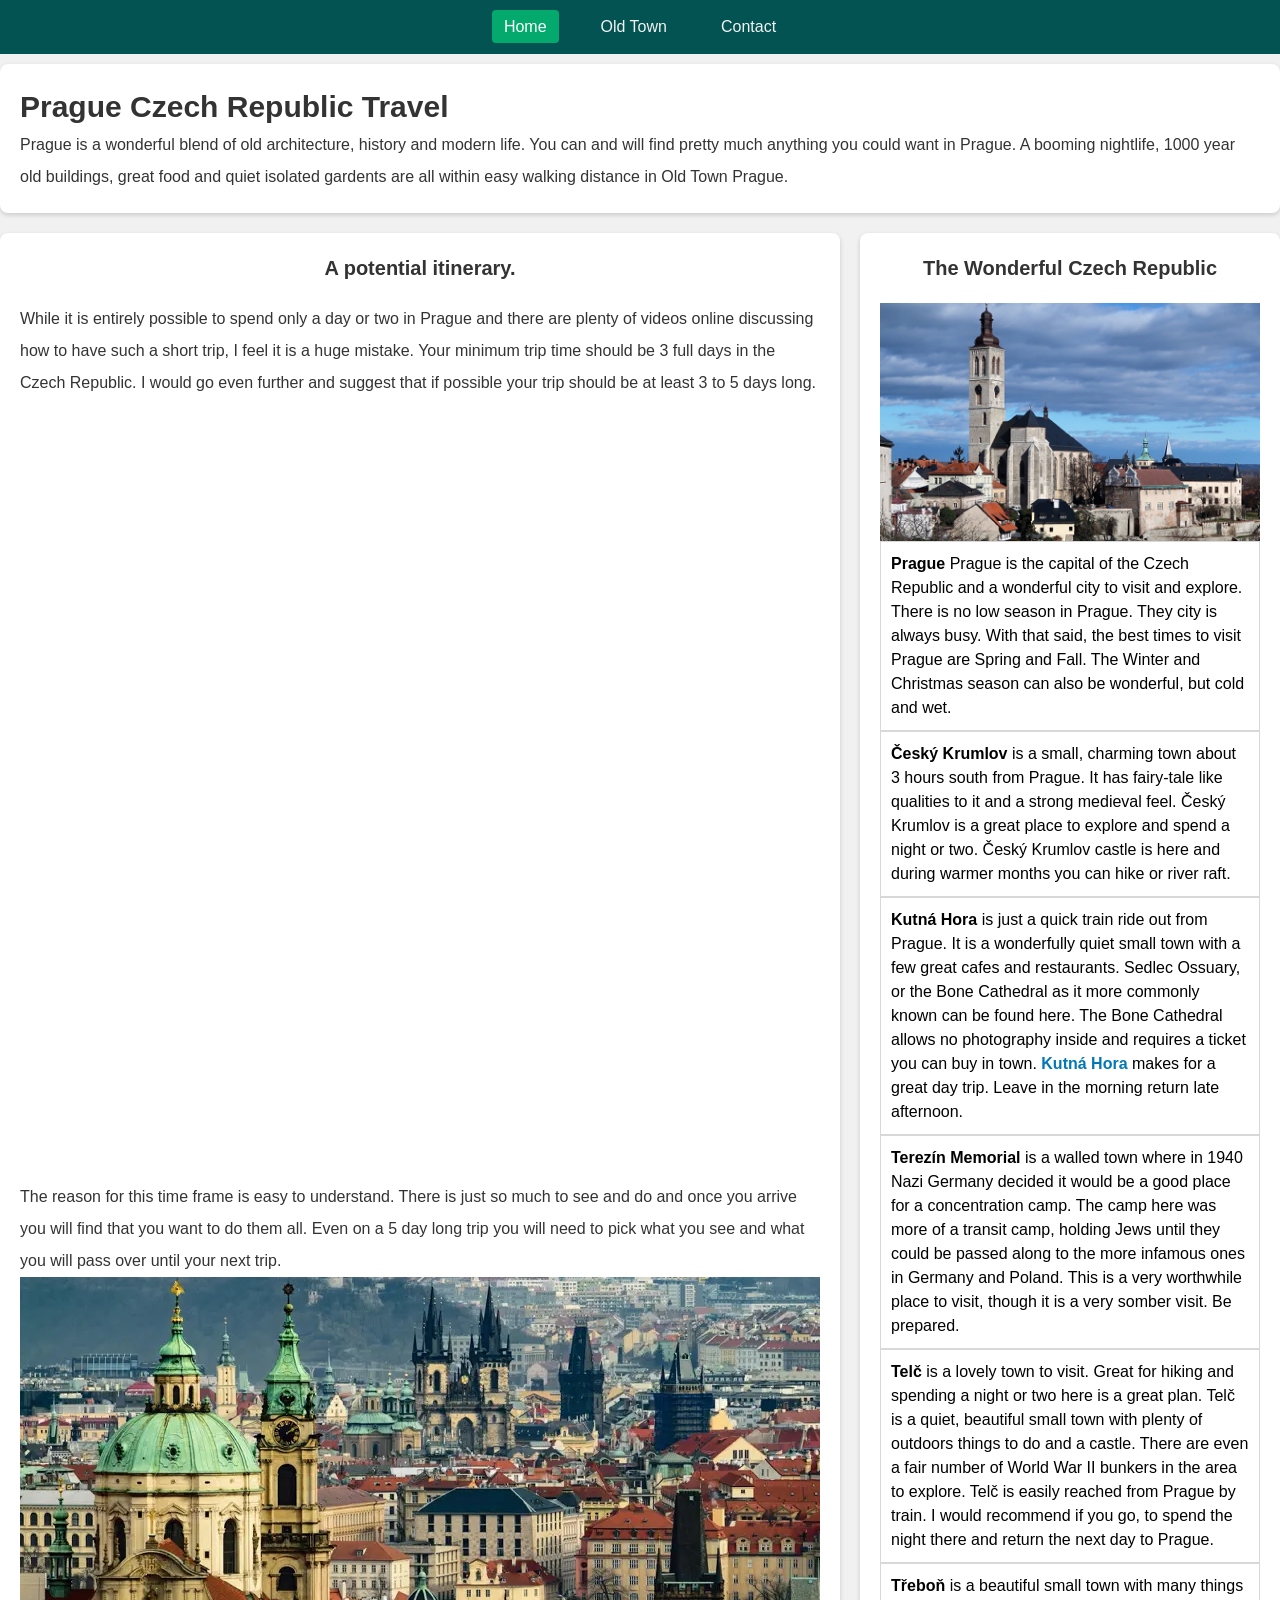
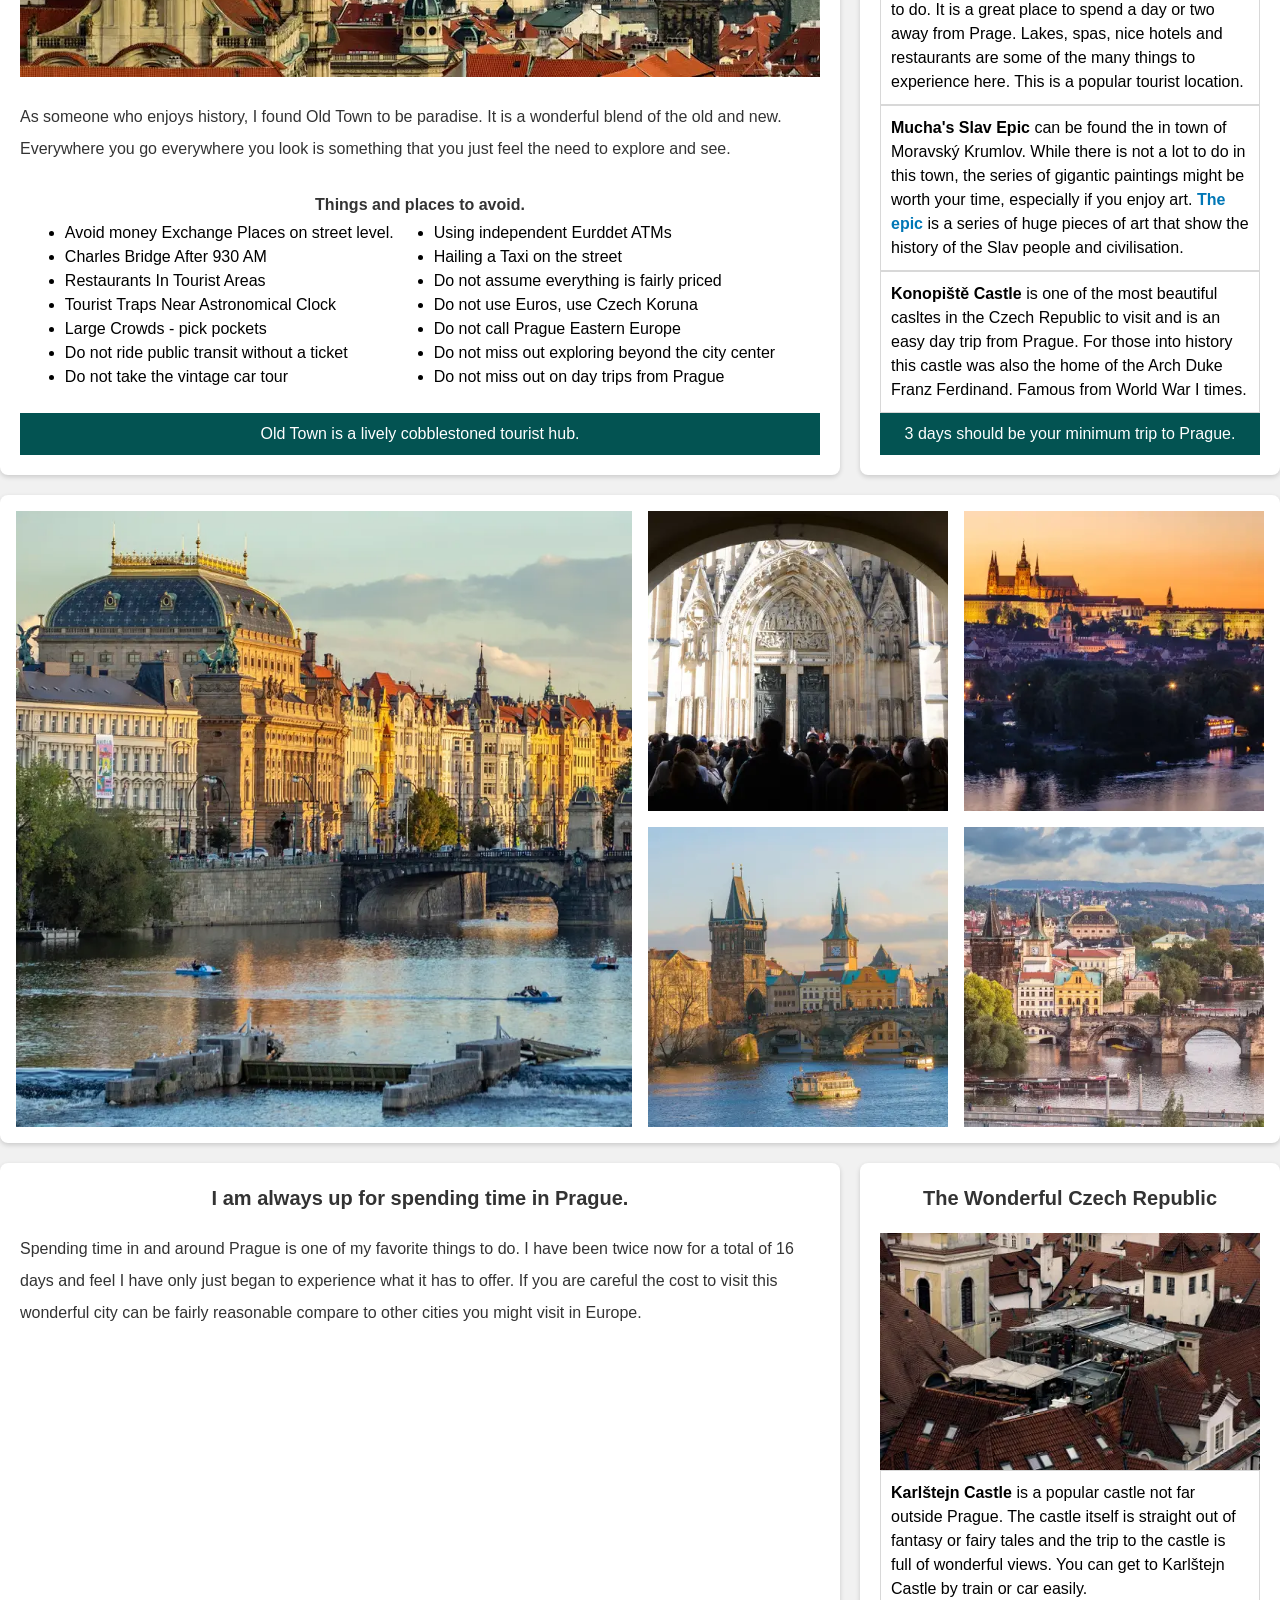
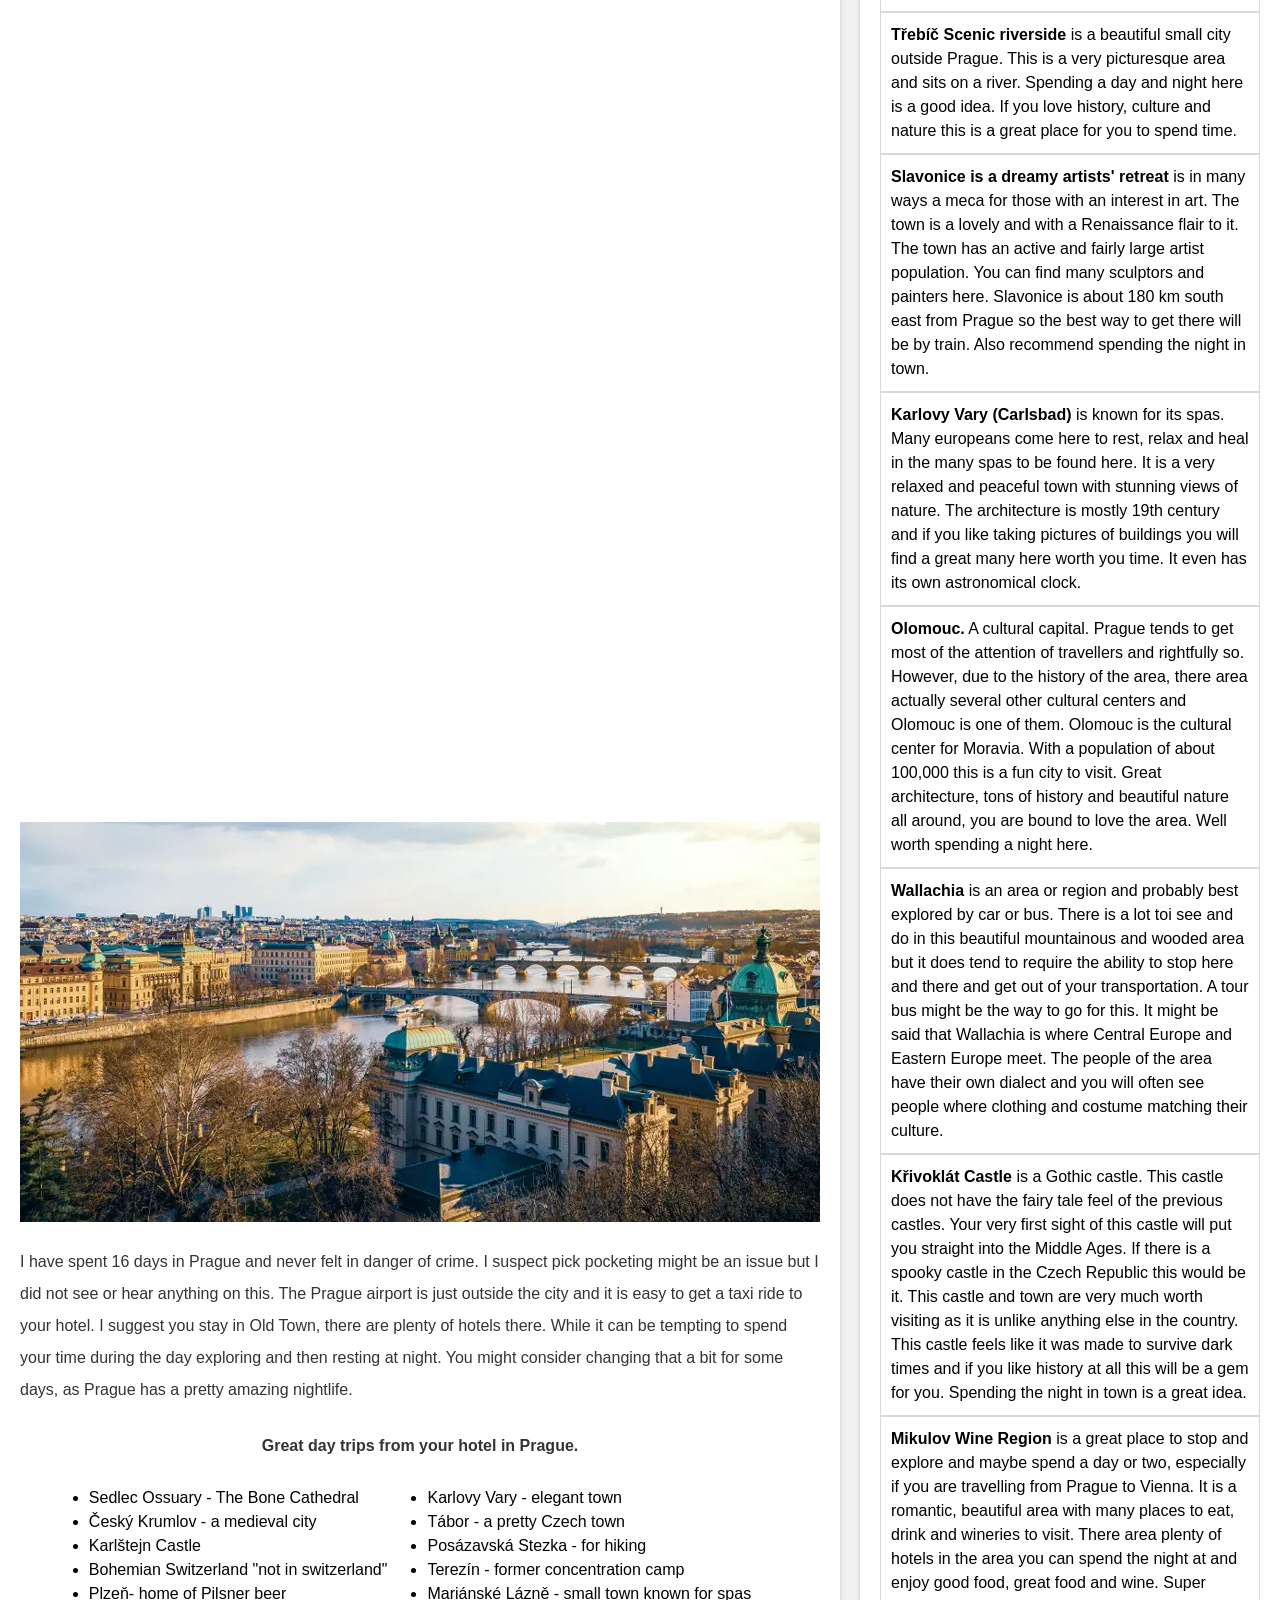
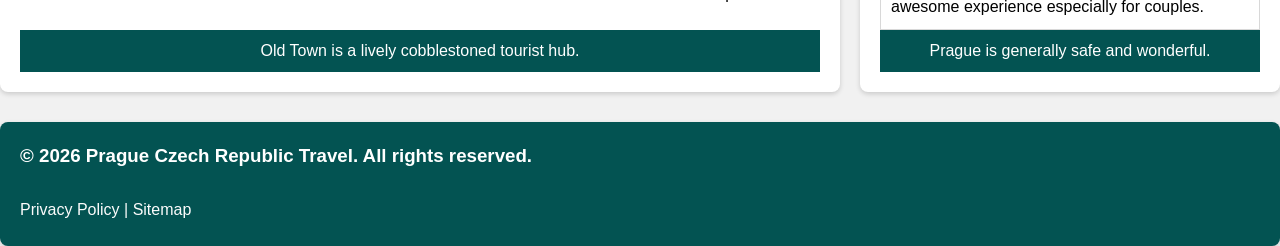
<file: index.html>
<!DOCTYPE html>
<html lang="en">
<head>
    <meta charset="UTF-8">
    <meta name="viewport" content="width=device-width, initial-scale=1.0">
    <link rel="icon" type="image/x-icon" href="/images/favicon/favicon1a.png">
    <meta name="description" content="Discover authentic Prague Czech Republic experiences with local insight">
    <meta name="google-site-verification" content="ZiH_ycGrvEAqO5ANQCOFMkZouEIiTl9gjjwDC982bLI" />
    <link rel="stylesheet" href="css/style.css">
    <title>Prague Czech Republic Travel</title>
    <link rel="canonical" href="https://www.europeprague.com/">
</head>
<body> 
<!-- START HEADER AND NAV BAR TOP GOOD DONE -->
    <header class="navbar">
        <nav>
            <ul class="nav-links">
                <li><a href="/" class="active">Home</a></li>
                <li><a href="prague-old-town">Old Town</a></li>
                <li><a href="contact-us">Contact</a></li>
            </ul>
        </nav>
    </header>
<!-- END HEADER AND NAV BAR TOP GOOD DONE -->


<!-- START TOP TEXT DONE -->
    <div class="top-text-and-title-area">
        <h1>Prague Czech Republic Travel</h1>
        <p>Prague is a wonderful blend of old architecture, history and modern life.  You can and will find pretty much anything you could want in Prague.  A booming nightlife, 1000 year old buildings, great food and quiet isolated gardents are all within easy walking distance in Old Town Prague.</p>
    </div>
<!-- END TOP TEXT DONE -->

<!-- Start 1st Large White Card LARGE WHITE CARD-->
<div class="grid-container">
    <main class="main-content">
            <h2 class="card-h-two-centered">A potential itinerary.</h2>
            <p>While it is entirely possible to spend only a day or two in Prague and there are plenty of videos online discussing how to have such a short trip, I feel it is a huge mistake.  Your minimum trip time should be 3 full days in the Czech Republic.  I would go even further and suggest that if possible your trip should be at least 3 to 5 days long.</p>


            <p>The reason for this time frame is easy to understand.  There is just so much to see and do and once you arrive you will find that you want to do them all.  Even on a 5 day long trip you will need to pick what you see and what you will pass over until your next trip.</p>
            <img src="images/oldtown1a.webp" alt="old town prague">
            <br>

            <p>As someone who enjoys history, I found Old Town to be paradise. It is a wonderful blend of the old and new. Everywhere you go everywhere you look is something that you just feel the need to explore and see.</p>
            <br>
              <p class="center-container-text"><b>Things and places to avoid.</b></p>
  <div class="list-prague-old-town-container">
        <ul>
            <li>Avoid money Exchange Places on street level.</li>
            <li>Charles Bridge After 930 AM</li>
            <li>Restaurants In Tourist Areas</li>
            <li>Tourist Traps Near Astronomical Clock</li>
            <li>Large Crowds - pick pockets</li>
            <li>Do not ride public transit without a ticket</li>
            <li>Do not take the vintage car tour</li>
        </ul>

        <ul>
            <li>Using independent Eurddet ATMs</li>
            <li>Hailing a Taxi on the street</li>
            <li>Do not assume everything is fairly priced</li>
            <li>Do not use Euros, use Czech Koruna</li>
            <li>Do not call Prague Eastern Europe</li>
            <li>Do not miss out exploring beyond the city center</li>
            <li>Do not miss out on day trips from Prague</li>
        </ul>
    </div>
    <br>
                <div class="card-footer">                 
                    <p class="text-footer-color">Old Town  is a lively cobblestoned tourist hub.</p>
                </div>
    </main>
<!-- End 1st Large White Card  LARGE WHITE CARD-->



<!-- Start 1st sidebar white card small-->
    <aside class="sidebar">
            <h2 class="card-h-two-centered">The Wonderful Czech Republic</h2>
            <img src="images/old-town/home400x250a.jpg" alt="Prague Czech Republic">
            <ul>
                <li class="side-bar-list-item-top-line-left"> <strong>Prague</strong> Prague is the capital of the Czech Republic and a wonderful city to visit and explore. There is no low season in Prague.  They city is always busy.  With that said, the best times to visit Prague are Spring and Fall.  The Winter and Christmas season can also be wonderful, but cold and wet. </li>
                <li class="side-bar-list-item-top-line-left"><strong>Český Krumlov</strong> is a small, charming town about 3 hours south from Prague.  It has fairy-tale like qualities to it and a strong medieval feel.  Český Krumlov is a great place to explore and spend a night or two. Český Krumlov castle is here and during warmer months you can hike or river raft.</li>
                <li class="side-bar-list-item-top-line-left"><strong>Kutná Hora</strong> is just a quick train ride out from Prague.  It is a wonderfully quiet small town with a few great cafes and restaurants.  Sedlec Ossuary, or the Bone Cathedral as it more commonly known can be found here.  The Bone Cathedral allows no photography inside and requires a ticket you can buy in town. <a href="#" class="standard-link"> Kutná Hora </a> makes for a great day trip.  Leave in the morning return late afternoon. </li>
                <li class="side-bar-list-item-top-line-left"><strong>Terezín Memorial</strong> is a walled town where in 1940 Nazi Germany decided it would be a good place for a concentration camp.  The camp here was more of a transit camp, holding Jews until they could be passed along to the more infamous ones in Germany and Poland.  This is a very worthwhile place to visit, though it is a very somber visit.  Be prepared.</li>
                <li class="side-bar-list-item-top-line-left"><strong>Telč</strong> is a lovely town to visit.  Great for hiking and spending a night or two here is a great plan.  Telč is a quiet, beautiful small town with plenty of outdoors things to do and a castle. There are even a fair number of World War II bunkers in the area to explore. Telč is easily reached from Prague by train.  I would recommend if you go, to spend the night there and return the next day to Prague. </li>
                <li class="side-bar-list-item-top-line-left"><strong>Třeboň</strong> is a beautiful small town with many things to do.  It is a great place to spend a day or two away from Prage.  Lakes, spas, nice hotels and restaurants are some of the many things to experience here.  This is a popular tourist location.</li>
                <li class="side-bar-list-item-top-line-left"><strong>Mucha's Slav Epic</strong> can be found the in town of Moravský Krumlov.  While there is not a lot to do in this town, the series of gigantic paintings might be worth your time, especially if you enjoy art.  <a href="https://www.muchafoundation.org/en/gallery/themes/theme/slav-epic" target="_blank" class="standard-link">The epic</a> is a series of huge pieces of art that show the history of the Slav people and civilisation.</li>
                <li class="side-bar-list-item-top-line-left"> <strong>Konopiště Castle</strong> is one of the most beautiful casltes in the Czech Republic to visit and is an easy day trip from Prague. For those into history this castle was also the home of the Arch Duke  Franz Ferdinand. Famous from World War I times. </li>
            </ul>
                <div class="card-footer">
                    <p class="text-footer-color">3 days should be your minimum trip to Prague.</p>
                </div>
    </aside>
</div>
<!-- End 1st sidebar white card small--> 


<!-- Start small home page image gallery -->
<div class="image-grid">
    <img class="image-grid-col-2 image-grid-row-2" src="images/old-town/prage800by800a.webp" alt="old town prague">
    <img src="images/old-town/prauge400by400a.webp" alt="old town prague">
    <img src="images/old-town/prague400by400b.webp" alt="old town prague">
    <img src="images/old-town/prague400by400c.webp" alt="old town prague">
    <img src="images/old-town/prague400by400d.webp" alt="old town prague">                  
</div>

<!-- End small home page image gallery -->


<!-- Start 2nd Large White Card LARGE WHITE CARD-->
<div class="grid-container">
    <main class="main-content">
            <h2 class="card-h-two-centered">I am always up for spending time in Prague.</h2>
            <p>Spending time in and around Prague is one of my favorite things to do. I have been twice now for a total of 16 days and feel I have only just began to experience what it has to offer. If you are careful the cost to visit this wonderful city can be fairly reasonable compare to other cities you might visit in Europe.</p>
            <img src="images/old-town/prague800by800b.webp" alt="old town prague">
            <br>

            <p>I have spent 16 days in Prague and never felt in danger of crime. I suspect pick pocketing might be an issue but I did not see or hear anything on this. The Prague airport is just outside the city and it is easy to get a taxi ride to your hotel. I suggest you stay in Old Town, there are plenty of hotels there. While it can be tempting to spend your time during the day exploring and then resting at night. You might consider changing that a bit for some days, as Prague has a pretty amazing nightlife.</p>
            <br>
              <p class="center-container-text"><b>Great day trips from your hotel in Prague.</b></p>
              <br>
  <div class="list-prague-old-town-container">
        <ul>
            <li>Sedlec Ossuary - The Bone Cathedral</li>
            <li>Český Krumlov - a medieval city</li>
            <li>Karlštejn Castle</li>
            <li>Bohemian Switzerland "not in switzerland"</li>
            <li>Plzeň- home of Pilsner beer</li>
        </ul>

        <ul>
            <li>Karlovy Vary - elegant town</li>
            <li>Tábor - a pretty Czech town</li>
            <li>Posázavská Stezka - for hiking</li>
            <li>Terezín - former concentration camp</li>
            <li>Mariánské Lázně - small town known for spas</li>
        </ul>
    </div>
    <br>
                <div class="card-footer">                 
                    <p class="text-footer-color">Old Town  is a lively cobblestoned tourist hub.</p>
                </div>
    </main>
<!-- End 2nd Large White Card  LARGE WHITE CARD-->



<!-- Start 2nd sidebar white card small-->
    <aside class="sidebar">
            <h2 class="card-h-two-centered">The Wonderful Czech Republic</h2>
            <img src="images/old-town/oldtown-restaurant-top-right.webp" alt="old town prague">
            <ul>
                <li class="side-bar-list-item-top-line-left"><strong>Karlštejn Castle</strong> is a popular castle not far outside Prague. The castle itself is straight out of fantasy or fairy tales and the trip to the castle is full of wonderful views.  You can get to Karlštejn Castle by train or car easily.</li>
                <li class="side-bar-list-item-top-line-left"> <strong>Třebíč Scenic riverside</strong> is a beautiful small city outside Prague.  This is a very picturesque area and sits on a river.  Spending a day and night here is a good idea.  If you love history, culture and nature this is a great place for you to spend time. </li>
                <li class="side-bar-list-item-top-line-left"><strong>Slavonice is a dreamy artists' retreat</strong> is in many ways a meca for those with an interest in art. The town is a lovely and with a Renaissance flair to it. The town has an active and fairly large artist population.  You can find many sculptors and painters here.  Slavonice is about 180 km south east from Prague so the best way to get there will be by train.  Also recommend spending the night in town.</li>
                <li class="side-bar-list-item-top-line-left"><strong>Karlovy Vary (Carlsbad)</strong> is known for its spas.  Many europeans come here to rest, relax and heal in the many spas to be found here.  It is a very relaxed and peaceful town with stunning views of nature.  The architecture is mostly 19th century and if you like taking pictures of buildings you will find a great many here worth you time. It even has its own astronomical clock.</li>
                <li class="side-bar-list-item-top-line-left"><strong>Olomouc.</strong>  A cultural capital.  Prague tends to get most of the attention of travellers and rightfully so. However, due to the history of the area, there area actually several other cultural centers and Olomouc is one of them. Olomouc is the cultural center for Moravia.   With a population of about 100,000 this is a fun city to visit.  Great architecture, tons of history and beautiful nature all around, you are bound to love the area.  Well worth spending a night here.   </li>
                <li class="side-bar-list-item-top-line-left"><strong>Wallachia</strong> is an area or region and probably best explored by car or bus. There is a lot toi see and do in this beautiful mountainous and wooded area but it does tend to require the ability to stop here and there and get out of your transportation.  A tour bus might be the way to go for this. It might be said that Wallachia is where Central Europe and Eastern Europe meet.  The people of the area have their own dialect and you will often see people where clothing and costume matching their culture.</li>
                <li class="side-bar-list-item-top-line-left"><strong>Křivoklát Castle </strong> is a Gothic castle.  This castle does not have the fairy tale feel of the previous castles.  Your very first sight of this castle will put you straight into the Middle Ages.  If there is a spooky castle in the Czech Republic this would be it.  This castle and town are very much worth visiting as it is unlike anything else in the country. This castle feels like it was made to survive dark times and if you like history at all this will be a gem for you.  Spending the night in town is a great idea.</li>
                <li class="side-bar-list-item-top-line-left"><strong>Mikulov Wine Region</strong> is a great place to stop and explore and maybe spend a day or two, especially if you are travelling from Prague to Vienna.  It is a romantic, beautiful area with many places to eat, drink and wineries to visit.  There area plenty of hotels in the area you can spend the night at and enjoy good food, great food and wine.  Super awesome experience especially for couples.</li>
            </ul>
                <div class="card-footer">
                    <p class="text-footer-color">Prague is generally safe and wonderful.</p>
                </div>
    </aside>
</div>
<!-- End 2nd sidebar white card small--> 





<!-- Start footer -->

    <div class="page-bottom-footer-area">
  <h3>&copy; <span id="copyright-year"></span> Prague Czech Republic Travel. All rights reserved.</h3>
  <br>
        <div>
  <p> <a href="privacy-policy" class="footer-words">Privacy Policy |</a>
  <a href="sitemap.xml" class="footer-words" class="footer-words">Sitemap</a></p>
        <div>
     </div>

<!-- End footer -->
 <script>
  document.getElementById("copyright-year").textContent = new Date().getFullYear();
</script>

</body>
</html>
</file>
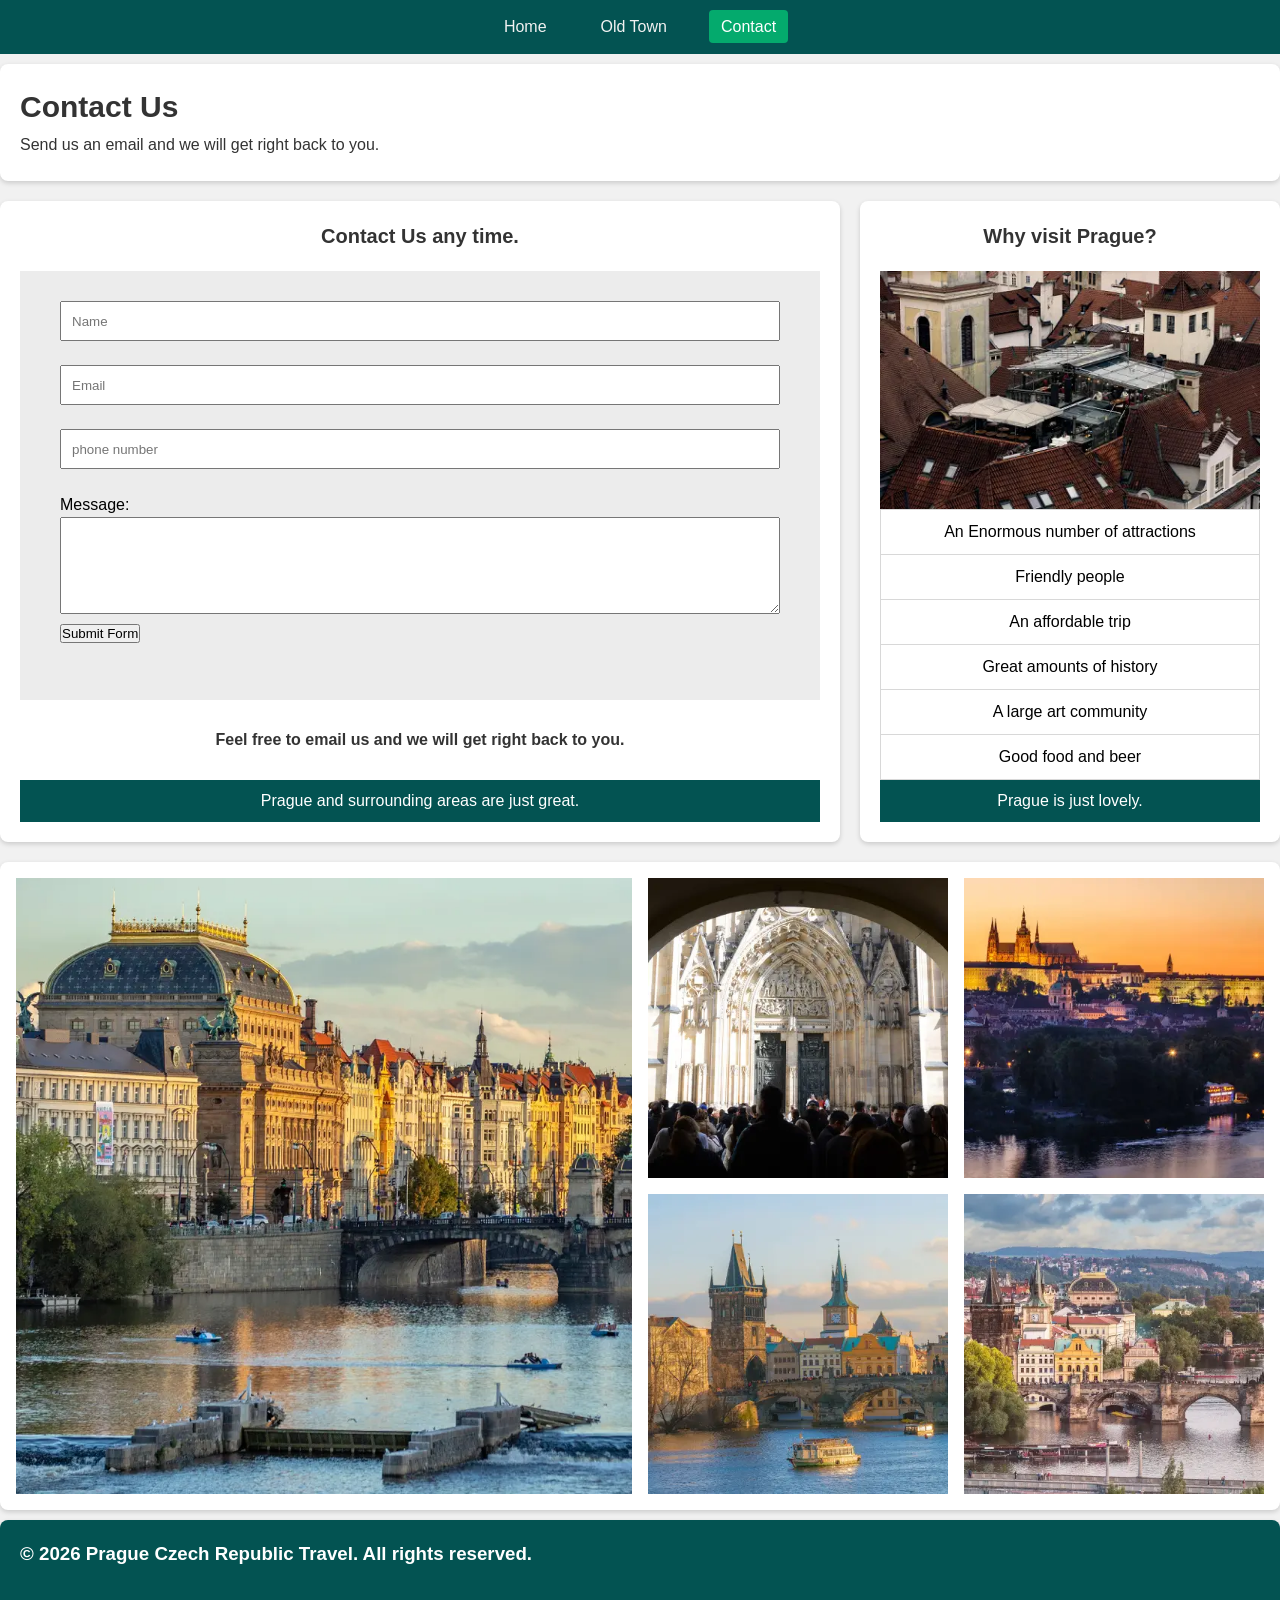
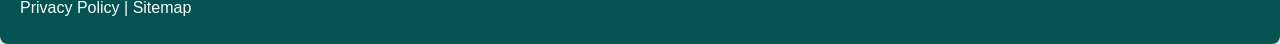
<file: contact-us.html>
<!DOCTYPE html>
<html lang="en">
<head>
    <meta charset="UTF-8">
    <meta name="viewport" content="width=device-width, initial-scale=1.0">
    <link rel="icon" type="image/x-icon" href="/images/favicon/favicon1a.png">
    <meta name="description" content="Discover authentic Prague Czech Republic experiences with local insight">
    <meta name="google-site-verification" content="ZiH_ycGrvEAqO5ANQCOFMkZouEIiTl9gjjwDC982bLI" />
    <link rel="stylesheet" href="css/style.css">
    <title>Contact Us</title>
    <link rel="canonical" href="https://www.europeprague.com/contact-us">
</head>
<body> 
<!-- START HEADER AND NAV BAR TOP GOOD DONE -->
    <header class="navbar">
        <nav>
            <ul class="nav-links">
                <li><a href="/">Home</a></li>
                <li><a href="prague-old-town">Old Town</a></li>
                <li><a href="contact-us" class="active">Contact</a></li>
            </ul>
        </nav>
    </header>
<!-- END HEADER AND NAV BAR TOP GOOD DONE -->


<!-- START TOP TEXT DONE -->
    <div class="top-text-and-title-area">
        <h1>Contact Us</h1>
        <p>Send us an email and we will get right back to you.</p>
    </div>
<!-- END TOP TEXT DONE -->

<!-- Start 1st Large White Card LARGE WHITE CARD-->
<div class="grid-container">
    <main class="main-content">
            <h2 class="card-h-two-centered">Contact Us any time.</h2>
  

<!--  Start email form -->
<form action="https://api.web3forms.com/submit" method="POST">
  <input type="hidden" name="access_key" value="89a49238-e0d1-4caf-bff5-43f0842508df">

    
            <label for="name"></label>
            <input type="text" id="name" name="name" placeholder="Name" required>
            <br>
            <label for="email" class="hidden-label"></label>
            <input type="email" name="email" id="email" placeholder="Email" required>
            <br>
            <label for="phone"></label>
            <input type="tel" id="phone" name="phone" placeholder="phone number" required>
            <br>
  <label for="message">Message:</label>
  <textarea 
    id="message" 
    name="message" 
    rows="5" 
    style="width: 100%; box-sizing: border-box; padding: 10px;">
  </textarea>
            <p></p>
            <button type="submit">Submit Form</button>
</form>
<!--  End email form -->





            
            <br>
              <p class="center-container-text"><b>Feel free to email us and we will get right back to you.</b></p>
  <div class="list-prague-old-town-container">
   
    </div>
    <br>
                <div class="card-footer">                 
                    <p class="text-footer-color">Prague and surrounding areas are just great.</p>
                </div>
    </main>
<!-- End 1st Large White Card  LARGE WHITE CARD-->



<!-- Start 1st sidebar white card small-->
    <aside class="sidebar">
            <h2 class="card-h-two-centered">Why visit Prague?</h2>
            <img src="images/old-town/oldtown-restaurant-top-right.webp" alt="old town prague">
            <ul>
                <li class="side-bar-list-item-top-line">An Enormous number of attractions</li>
                <li class="side-bar-list-item">Friendly people</li>
                <li class="side-bar-list-item">An affordable trip</li>
                <li class="side-bar-list-item">Great amounts of history</li>
                <li class="side-bar-list-item">A large art community</li>
                <li class="side-bar-list-item">Good food and beer</li>

            </ul>
                <div class="card-footer">
                    <p class="text-footer-color">Prague is just lovely.</p>
                </div>
    </aside>
</div>
<!-- End 1st sidebar white card small--> 


<!-- Start small home page image gallery -->
<div class="image-grid">
    <img class="image-grid-col-2 image-grid-row-2" src="images/old-town/prage800by800a.webp" alt="old town prague">
    <img src="images/old-town/prauge400by400a.webp" alt="old town prague">
    <img src="images/old-town/prague400by400b.webp" alt="old town prague">
    <img src="images/old-town/prague400by400c.webp" alt="old town prague">
    <img src="images/old-town/prague400by400d.webp" alt="old town prague">                  
</div>

<!-- End small home page image gallery -->











<!-- Start footer -->

    <div class="page-bottom-footer-area">
  <h3>&copy; <span id="copyright-year"></span> Prague Czech Republic Travel. All rights reserved.</h3>
  <br>
        <div>
  <p> <a href="privacy-policy" class="footer-words">Privacy Policy |</a>
  <a href="sitemap.xml" class="footer-words" class="footer-words">Sitemap</a></p>
        <div>
     </div>

<!-- End footer -->
 <script>
  document.getElementById("copyright-year").textContent = new Date().getFullYear();
</script>

</body>
</html>
</file>
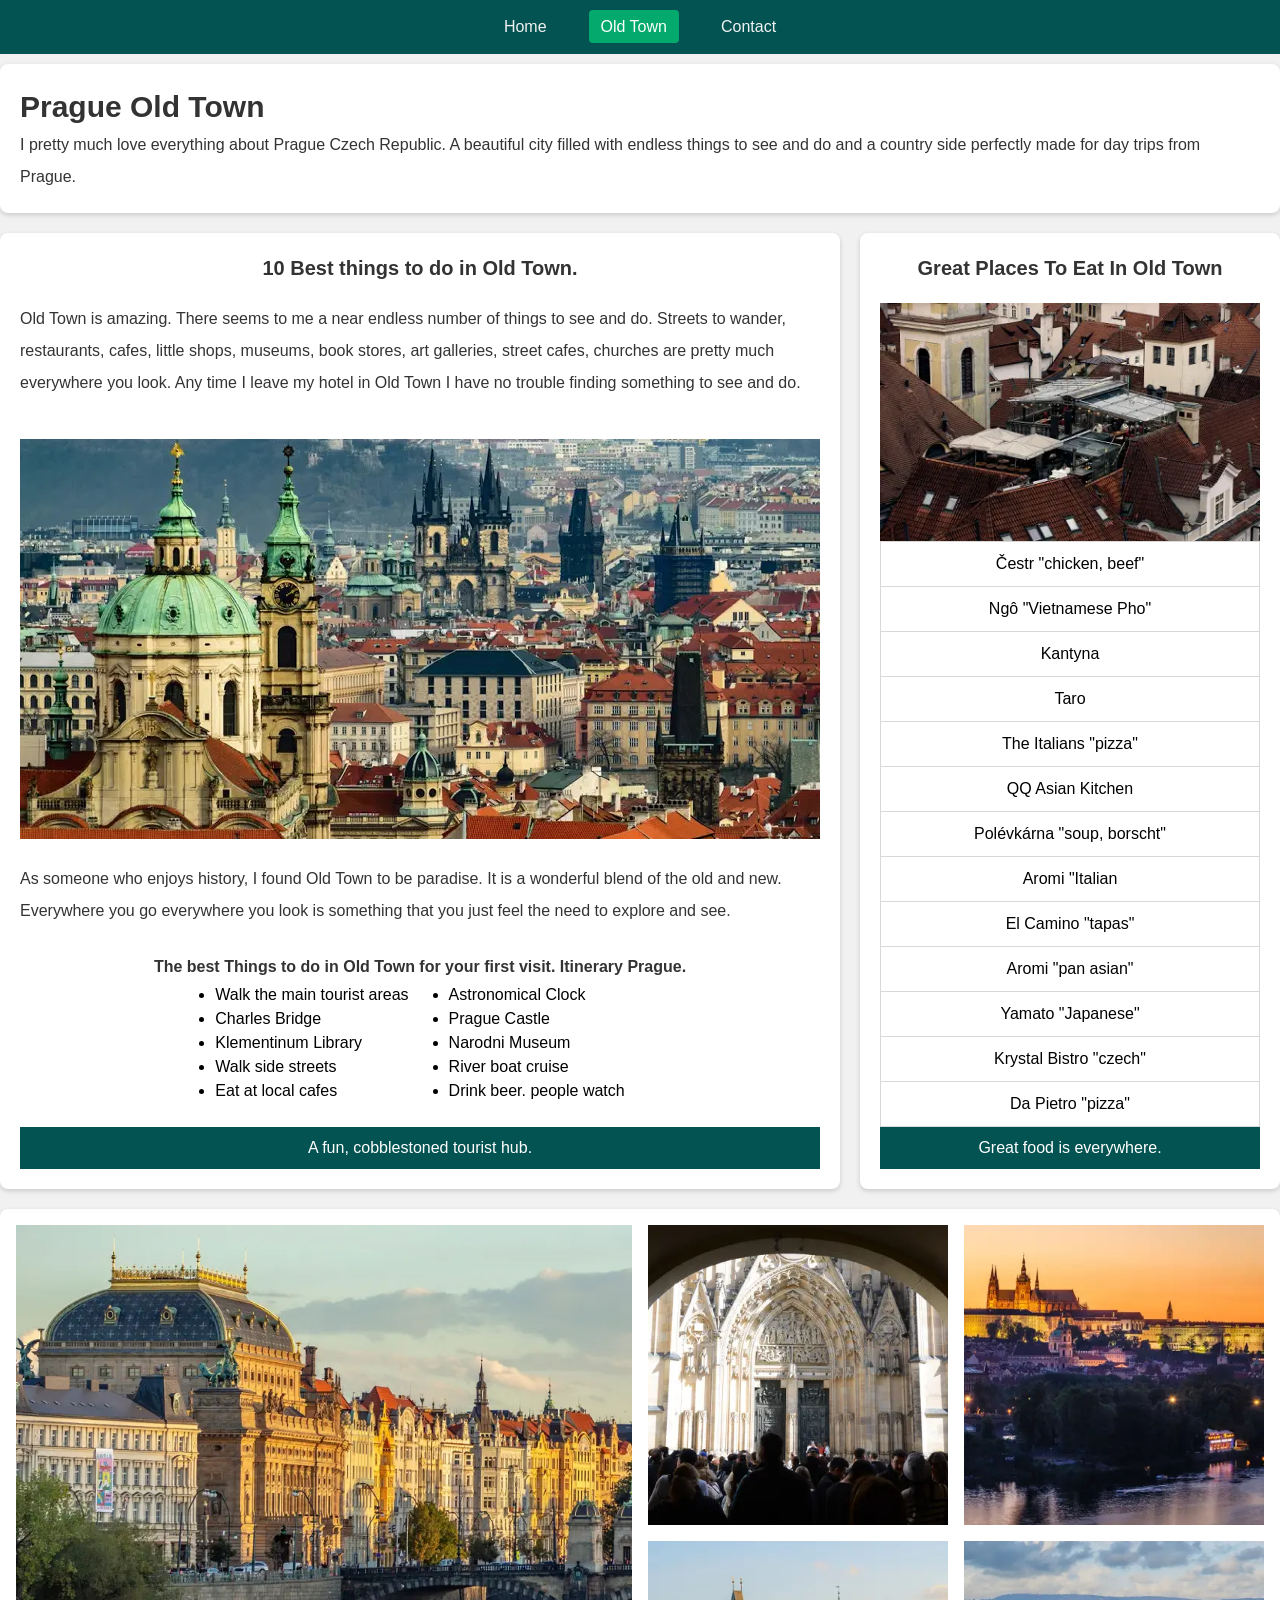
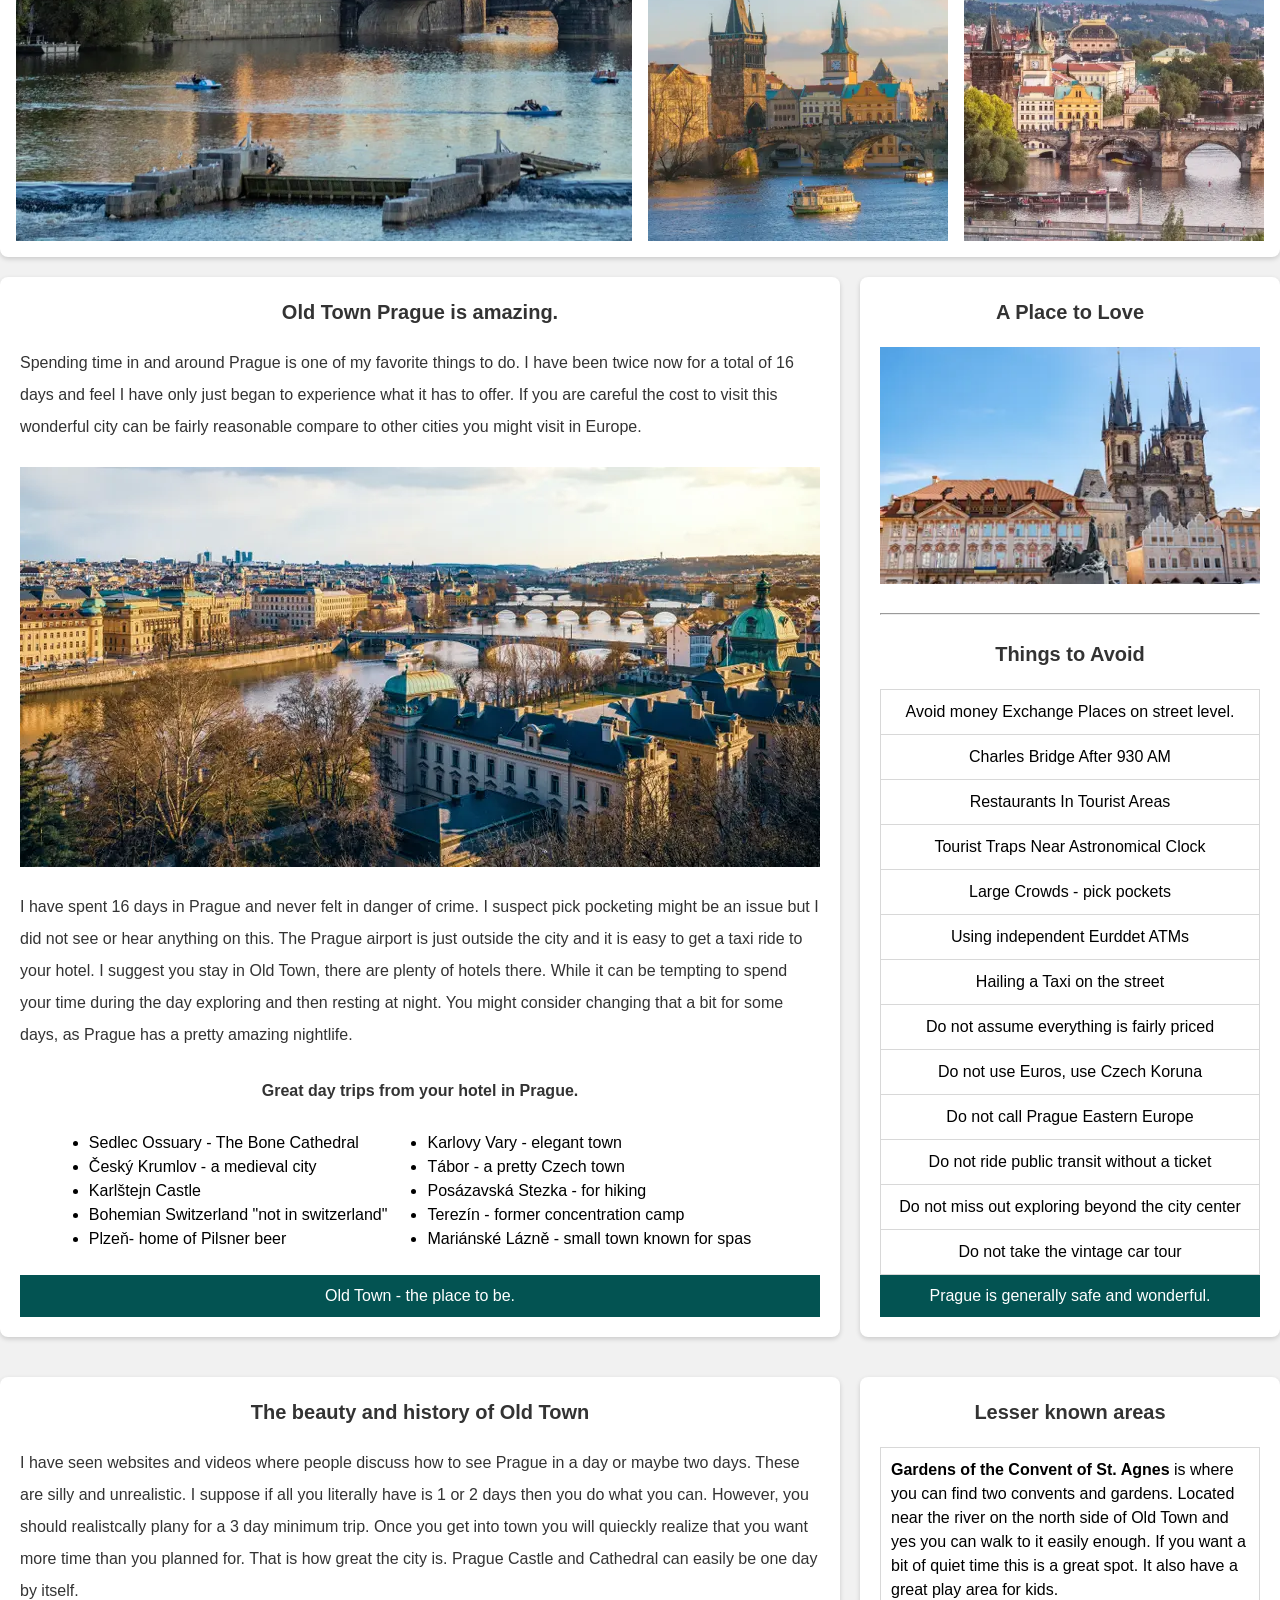
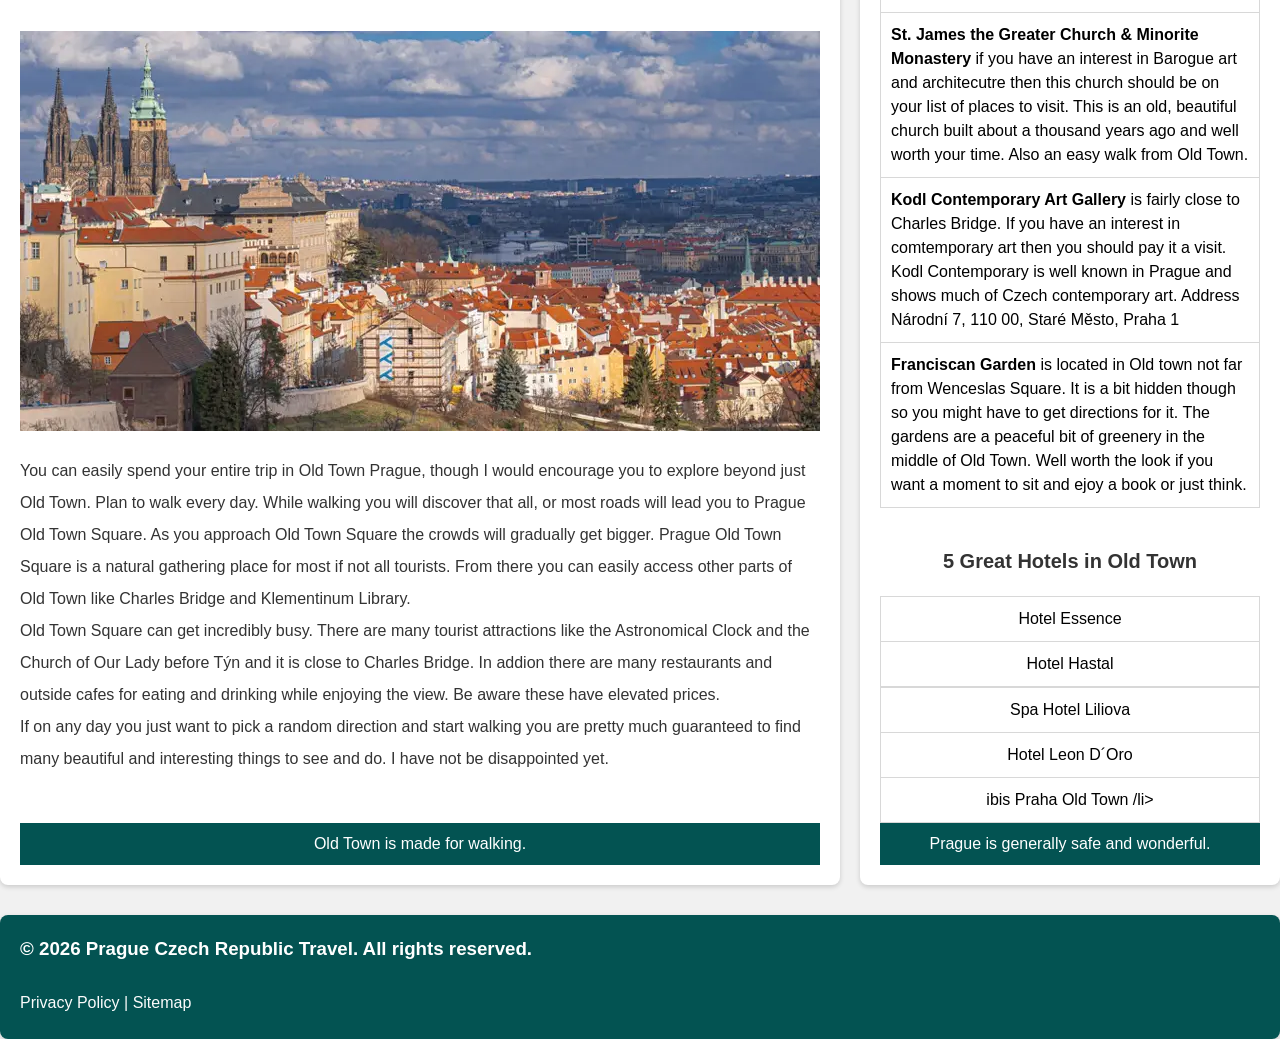
<file: prague-old-town.html>
<!DOCTYPE html>
<html lang="en">
<head>
    <meta charset="UTF-8">
    <meta name="viewport" content="width=device-width, initial-scale=1.0">
    <link rel="icon" type="image/x-icon" href="/images/favicon/favicon1a.png">
    <meta name="description" content="Discover authentic Prague Czech Republic experiences with local insight">
    <meta name="google-site-verification" content="ZiH_ycGrvEAqO5ANQCOFMkZouEIiTl9gjjwDC982bLI" />
    <link rel="stylesheet" href="css/style.css">
    <title>Prague Czech Republic Travel</title>
    <link rel="canonical" href="https://www.europeprague.com/prague-old-town">
</head>
<body> 
<!-- START HEADER AND NAV BAR TOP GOOD DONE -->
    <header class="navbar">
        <nav>
            <ul class="nav-links">
                <li><a href="/">Home</a></li>
                <li><a href="prague-old-town" class="active">Old Town</a></li>
                <li><a href="contact-us">Contact</a></li>
            </ul>
        </nav>
    </header>
<!-- END HEADER AND NAV BAR TOP GOOD DONE -->


<!-- START TOP TEXT DONE -->
    <div class="top-text-and-title-area">
        <h1>Prague Old Town</h1>
        <p>I pretty much love everything about Prague Czech Republic. A beautiful city filled with endless things to see and do and a country side perfectly made for day trips from Prague.</p>
    </div>
<!-- END TOP TEXT DONE -->

<!-- Start 1st Large White Card LARGE WHITE CARD-->
<div class="grid-container">
    <main class="main-content">
            <h2 class="card-h-two-centered">10 Best things to do in Old Town.</h2>
            <p>Old Town is amazing. There seems to me a near endless number of things to see and do. Streets to wander, restaurants, cafes, little shops, museums, book stores, art galleries, street cafes, churches are pretty much everywhere you look. Any time I leave my hotel in Old Town I have no trouble finding something to see and do. </p>
            <img src="images/oldtown1a.webp" alt="old town prague">
            <br>

            <p>As someone who enjoys history, I found Old Town to be paradise. It is a wonderful blend of the old and new. Everywhere you go everywhere you look is something that you just feel the need to explore and see.</p>
            <br>
              <p class="center-container-text"><b>The best Things to do in Old Town for your first visit. Itinerary Prague.</b></p>
  <div class="list-prague-old-town-container">
        <ul>
            <li>Walk the main tourist areas</li>
            <li>Charles Bridge</li>
            <li>Klementinum Library</li>
            <li>Walk side streets</li>
            <li>Eat at local cafes</li>
        </ul>

        <ul>
            <li>Astronomical Clock</li>
            <li>Prague Castle</li>
            <li>Narodni Museum</li>
            <li>River boat cruise</li>
            <li>Drink beer. people watch</li>
        </ul>
    </div>
    <br>
                <div class="card-footer">                 
                    <p class="text-footer-color">A fun, cobblestoned tourist hub.</p>
                </div>
    </main>
<!-- End 1st Large White Card  LARGE WHITE CARD-->



<!-- Start 1st sidebar white card small-->
    <aside class="sidebar">
            <h2 class="card-h-two-centered">Great Places To Eat In Old Town</h2>
            <img src="images/old-town/oldtown-restaurant-top-right.webp" alt="old town prague">
            <ul>
                <li class="side-bar-list-item-top-line">Čestr "chicken, beef"</li>
                <li class="side-bar-list-item">Ngô "Vietnamese Pho"</li>
                <li class="side-bar-list-item">Kantyna</li>
                <li class="side-bar-list-item">Taro</li>
                <li class="side-bar-list-item">The Italians "pizza"</li>
                <li class="side-bar-list-item">QQ Asian Kitchen</li>
                <li class="side-bar-list-item">Polévkárna "soup, borscht"</li>
                <li class="side-bar-list-item">Aromi "Italian</li>
                <li class="side-bar-list-item">El Camino "tapas"</li>
                <li class="side-bar-list-item">Aromi "pan asian"</li>
                <li class="side-bar-list-item">Yamato "Japanese"</li>
                <li class="side-bar-list-item">Krystal Bistro "czech"</li>
                <li class="side-bar-list-item">Da Pietro "pizza"</li>
            </ul>
                <div class="card-footer">
                    <p class="text-footer-color">Great food is everywhere.</p>
                </div>
    </aside>
</div>
<!-- End 1st sidebar white card small--> 


<!-- Start small home page image gallery -->
<div class="image-grid">
    <img class="image-grid-col-2 image-grid-row-2" src="images/old-town/prage800by800a.webp" alt="old town prague">
    <img src="images/old-town/prauge400by400a.webp" alt="old town prague">
    <img src="images/old-town/prague400by400b.webp" alt="old town prague">
    <img src="images/old-town/prague400by400c.webp" alt="old town prague">
    <img src="images/old-town/prague400by400d.webp" alt="old town prague">                  
</div>

<!-- End small home page image gallery -->


<!-- Start 2nd Large White Card LARGE WHITE CARD-->
<div class="grid-container">
    <main class="main-content">
            <h2 class="card-h-two-centered">Old Town Prague is amazing.</h2>
            <p>Spending time in and around Prague is one of my favorite things to do. I have been twice now for a total of 16 days and feel I have only just began to experience what it has to offer. If you are careful the cost to visit this wonderful city can be fairly reasonable compare to other cities you might visit in Europe.</p>
            <br>
            <img src="images/old-town/prague800by800b.webp" alt="old town prague">
            <br>

            <p>I have spent 16 days in Prague and never felt in danger of crime. I suspect pick pocketing might be an issue but I did not see or hear anything on this. The Prague airport is just outside the city and it is easy to get a taxi ride to your hotel. I suggest you stay in Old Town, there are plenty of hotels there. While it can be tempting to spend your time during the day exploring and then resting at night. You might consider changing that a bit for some days, as Prague has a pretty amazing nightlife.</p>
            <br>
              <p class="center-container-text"><b>Great day trips from your hotel in Prague.</b></p>
              <br>
  <div class="list-prague-old-town-container">
        <ul>
            <li>Sedlec Ossuary - The Bone Cathedral</li>
            <li>Český Krumlov - a medieval city</li>
            <li>Karlštejn Castle</li>
            <li>Bohemian Switzerland "not in switzerland"</li>
            <li>Plzeň- home of Pilsner beer</li>
        </ul>

        <ul>
            <li>Karlovy Vary - elegant town</li>
            <li>Tábor - a pretty Czech town</li>
            <li>Posázavská Stezka - for hiking</li>
            <li>Terezín - former concentration camp</li>
            <li>Mariánské Lázně - small town known for spas</li>
        </ul>
    </div>
    <br>
                <div class="card-footer">                 
                    <p class="text-footer-color">Old Town - the place to be.</p>
                </div>
    </main>
<!-- End 2nd Large White Card  LARGE WHITE CARD-->



<!-- Start 2nd sidebar white card small-->
    <aside class="sidebar">
            <h2 class="card-h-two-centered">A Place to Love</h2>
            <img src="images/old-town/old-town-june-17-2026b.webp" alt="old town prague">
            <hr>
            <br>
            <h2 class="card-h-two-centered">Things to Avoid</h2>
            <ul>
                <li class="side-bar-list-item-top-line">Avoid money Exchange Places on street level.</li>
                <li class="side-bar-list-item">Charles Bridge After 930 AM</li>
                <li class="side-bar-list-item">Restaurants In Tourist Areas</li>
                <li class="side-bar-list-item">Tourist Traps Near Astronomical Clock</li>
                <li class="side-bar-list-item">Large Crowds - pick pockets</li>
                <li class="side-bar-list-item">Using independent Eurddet ATMs</li>
                <li class="side-bar-list-item">Hailing a Taxi on the street</li>
                <li class="side-bar-list-item">Do not assume everything is fairly priced</li>
                <li class="side-bar-list-item">Do not use Euros, use Czech Koruna</li>
                <li class="side-bar-list-item">Do not call Prague Eastern Europe</li>
                <li class="side-bar-list-item">Do not ride public transit without a ticket</li>
                <li class="side-bar-list-item">Do not miss out exploring beyond the city center</li>
                <li class="side-bar-list-item">Do not take the vintage car tour</li>
            </ul>
                <div class="card-footer">
                    <p class="text-footer-color">Prague is generally safe and wonderful.</p>
                </div>
    </aside>
</div>
<!-- End 2nd sidebar white card small--> 

<!-- Start 3rd Large White Card LARGE WHITE CARD-->
<div class="grid-container">
    <main class="main-content">
            <h2 class="card-h-two-centered">The beauty and history of Old Town</h2>
            <p>I have seen websites and videos where people discuss how to see Prague in a day or maybe two days.  These are silly and unrealistic.  I suppose if all you literally have is 1 or 2 days then you do what you can.  However, you should realistcally plany for a 3 day minimum trip.  Once you get into town you will quieckly realize that you want more time than you planned for.  That is how great the city is. Prague Castle and Cathedral can easily be one day by itself.</p>
            <br>
            <img src="images/old-town/oldtown800by40017june2026a.webp" alt="old town prague">
            <br>

            <p>You can easily spend your entire trip in Old Town Prague, though I would encourage you to explore beyond just Old Town. Plan to walk every day.  While walking you will discover that all, or most roads will lead you to Prague Old Town Square.  As you approach Old Town Square the crowds will gradually get bigger.  Prague Old Town Square is a natural gathering place for most if not all tourists.  From there you can easily access other parts of Old Town like Charles Bridge and Klementinum Library.</p>

            <p>Old Town Square can get incredibly busy.  There are many tourist attractions like the Astronomical Clock and the Church of Our Lady before Týn and it is close to Charles Bridge.  In addion there are many restaurants and outside cafes for eating and drinking while enjoying the view.  Be aware these have elevated prices.</p>

            <p>If on any day you just want to pick a random direction and start walking you are pretty much guaranteed to find many beautiful and interesting things to see and do.  I have not be disappointed yet.</p>
            <br>

    <br>
                <div class="card-footer">                 
                    <p class="text-footer-color">Old Town  is made for walking.</p>
                </div>
    </main>
<!-- End 3rd Large White Card  LARGE WHITE CARD-->



<!-- Start 3rd sidebar white card small-->
    <aside class="sidebar">
            <h2 class="card-h-two-centered">Lesser known areas</h2>
            <ul>
                <li class="side-bar-list-item-top-line-left"><strong>Gardens of the Convent of St. Agnes</strong>
                    is where you can find two convents and gardens.  Located near the river on the north side of Old Town and yes you can walk to it easily enough.  If you want a bit of quiet time this is a great spot.  It also have a great play area for kids.</li>
                <li class="side-bar-list-item-left"><strong>St. James the Greater Church & Minorite Monastery</strong> if you    have an interest in Barogue art and architecutre then this church should be on your list of places to visit.  This is an old, beautiful church built about a thousand years ago and well worth your time.  Also an easy walk from Old Town.
                    </li>
                <li class="side-bar-list-item-left"><strong>Kodl Contemporary Art Gallery</strong> is fairly close to Charles Bridge.  If you have an interest in comtemporary art then you should pay it a visit.  Kodl Contemporary is well known in Prague and shows much of Czech contemporary art. Address Národní 7, 110 00, Staré Město, Praha 1 </li>
                <li class="side-bar-list-item-left"><strong>Franciscan Garden</strong>  is located in Old town not far from Wenceslas Square.  It is a bit hidden though so you might have to get directions for it.  The gardens are a peaceful bit of greenery in the middle of Old Town.  Well worth the look if you want a moment to sit and ejoy a book or just think.</li>
            </ul>

             <h2 class="card-h-two-centered">5 Great Hotels in Old Town</h2>
            <ul>
                <li class="side-bar-list-item-top-line">Hotel Essence</li>
                <li class="side-bar-list-item">Hotel Hastal</li>
                <li class="side-bar-list-item-top-line">Spa Hotel Liliova</li>
                <li class="side-bar-list-item">Hotel Leon D´Oro</li>
                <li class="side-bar-list-item">ibis Praha Old Town /li>   
             </ul>
                <div class="card-footer">
                    <p class="text-footer-color">Prague is generally safe and wonderful.</p>
                </div>
    </aside>
</div>
<!-- End 3rd sidebar white card small--> 




<!-- Start footer -->

    <div class="page-bottom-footer-area">
  <h3>&copy; <span id="copyright-year"></span> Prague Czech Republic Travel. All rights reserved.</h3>
  <br>
        <div>
  <p> <a href="privacy-policy" class="footer-words">Privacy Policy |</a>
  <a href="sitemap.xml" class="footer-words" class="footer-words">Sitemap</a></p>
        <div>
     </div>

<!-- End footer -->
 <script>
  document.getElementById("copyright-year").textContent = new Date().getFullYear();
</script>

</body>
</html>
</file>
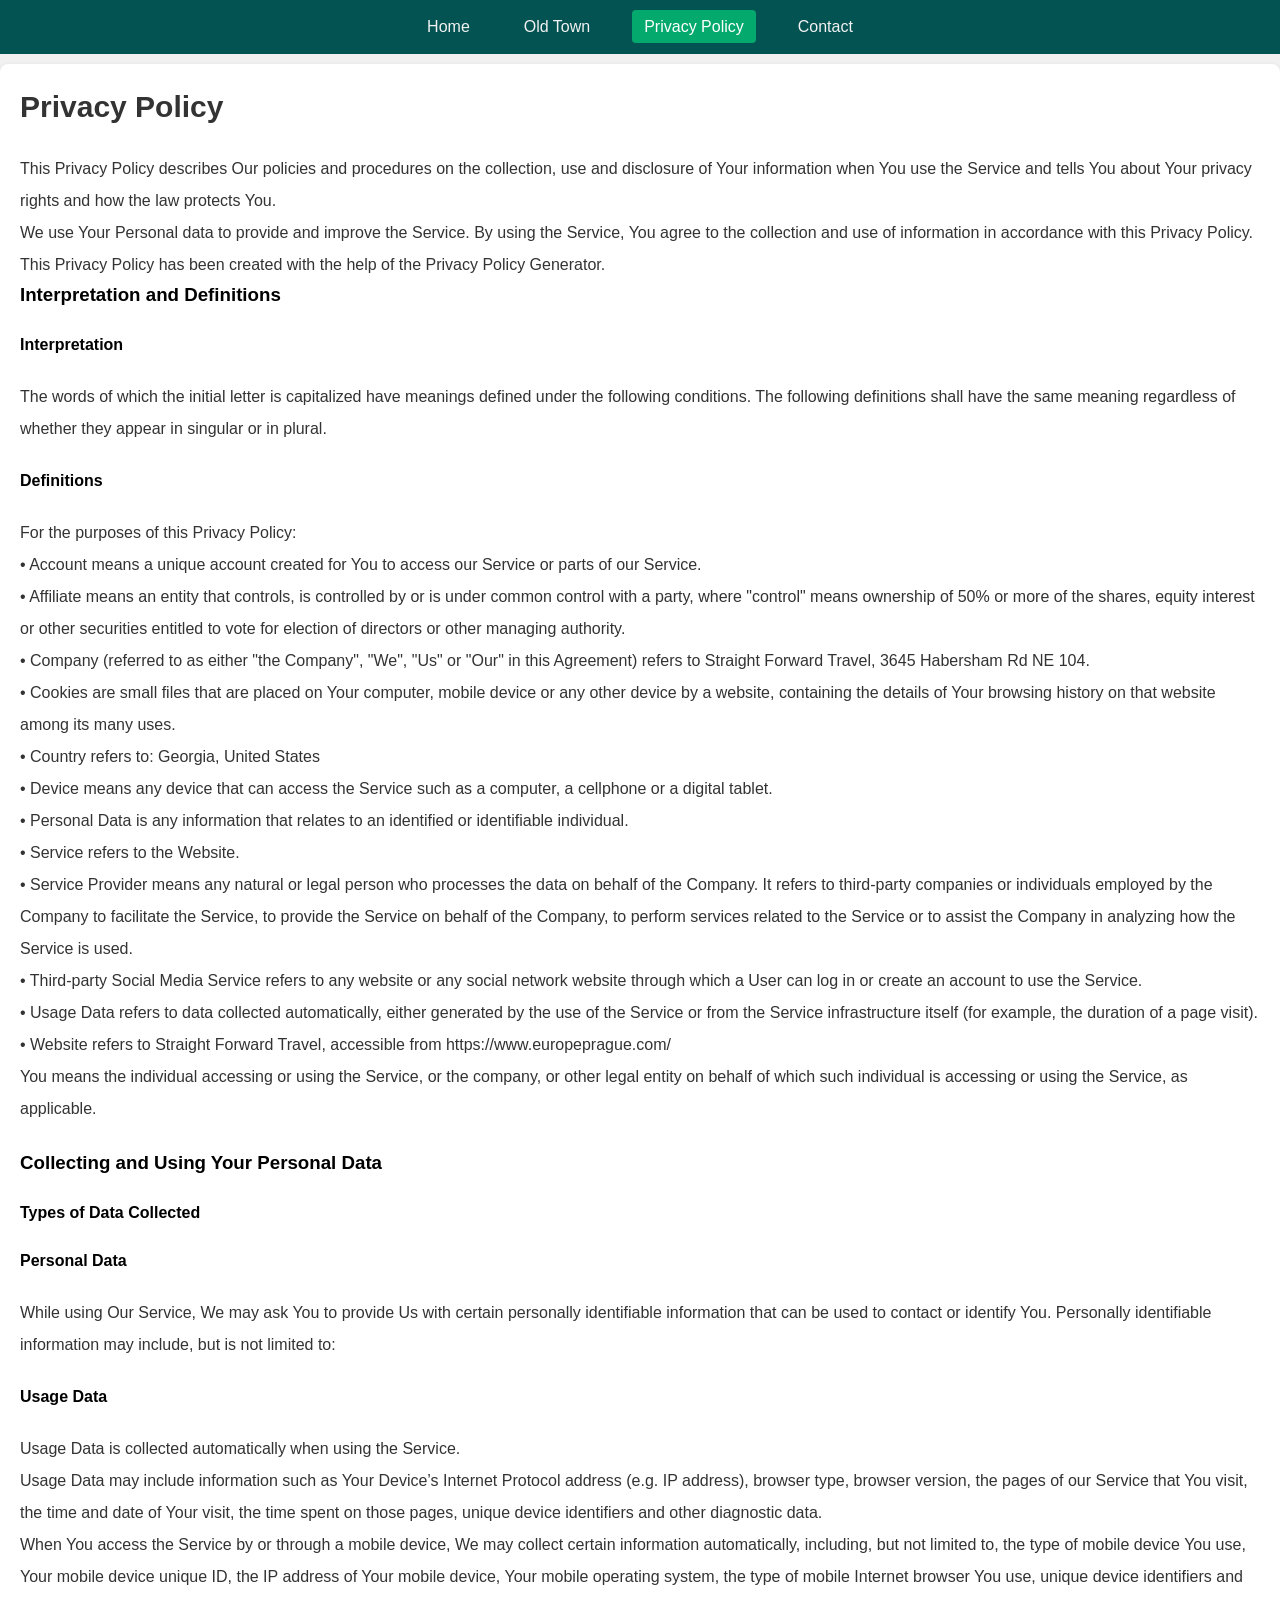
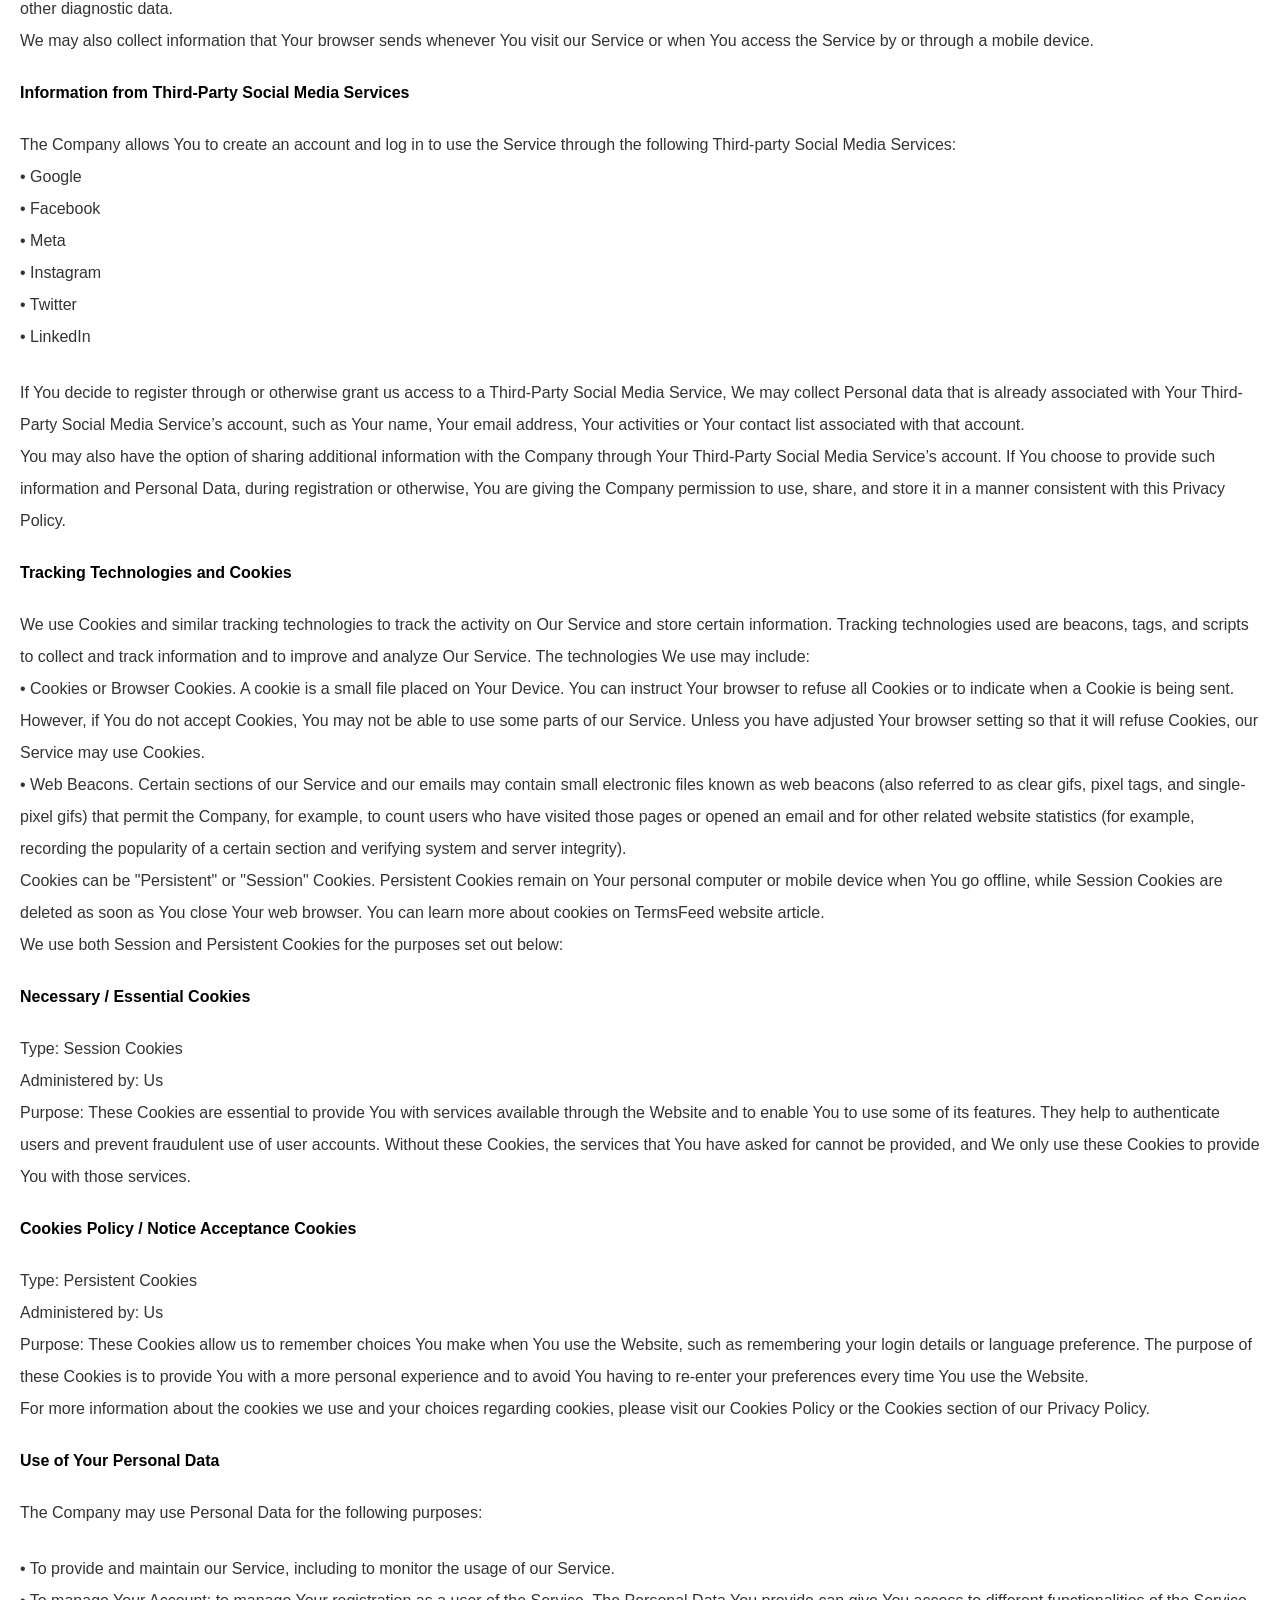
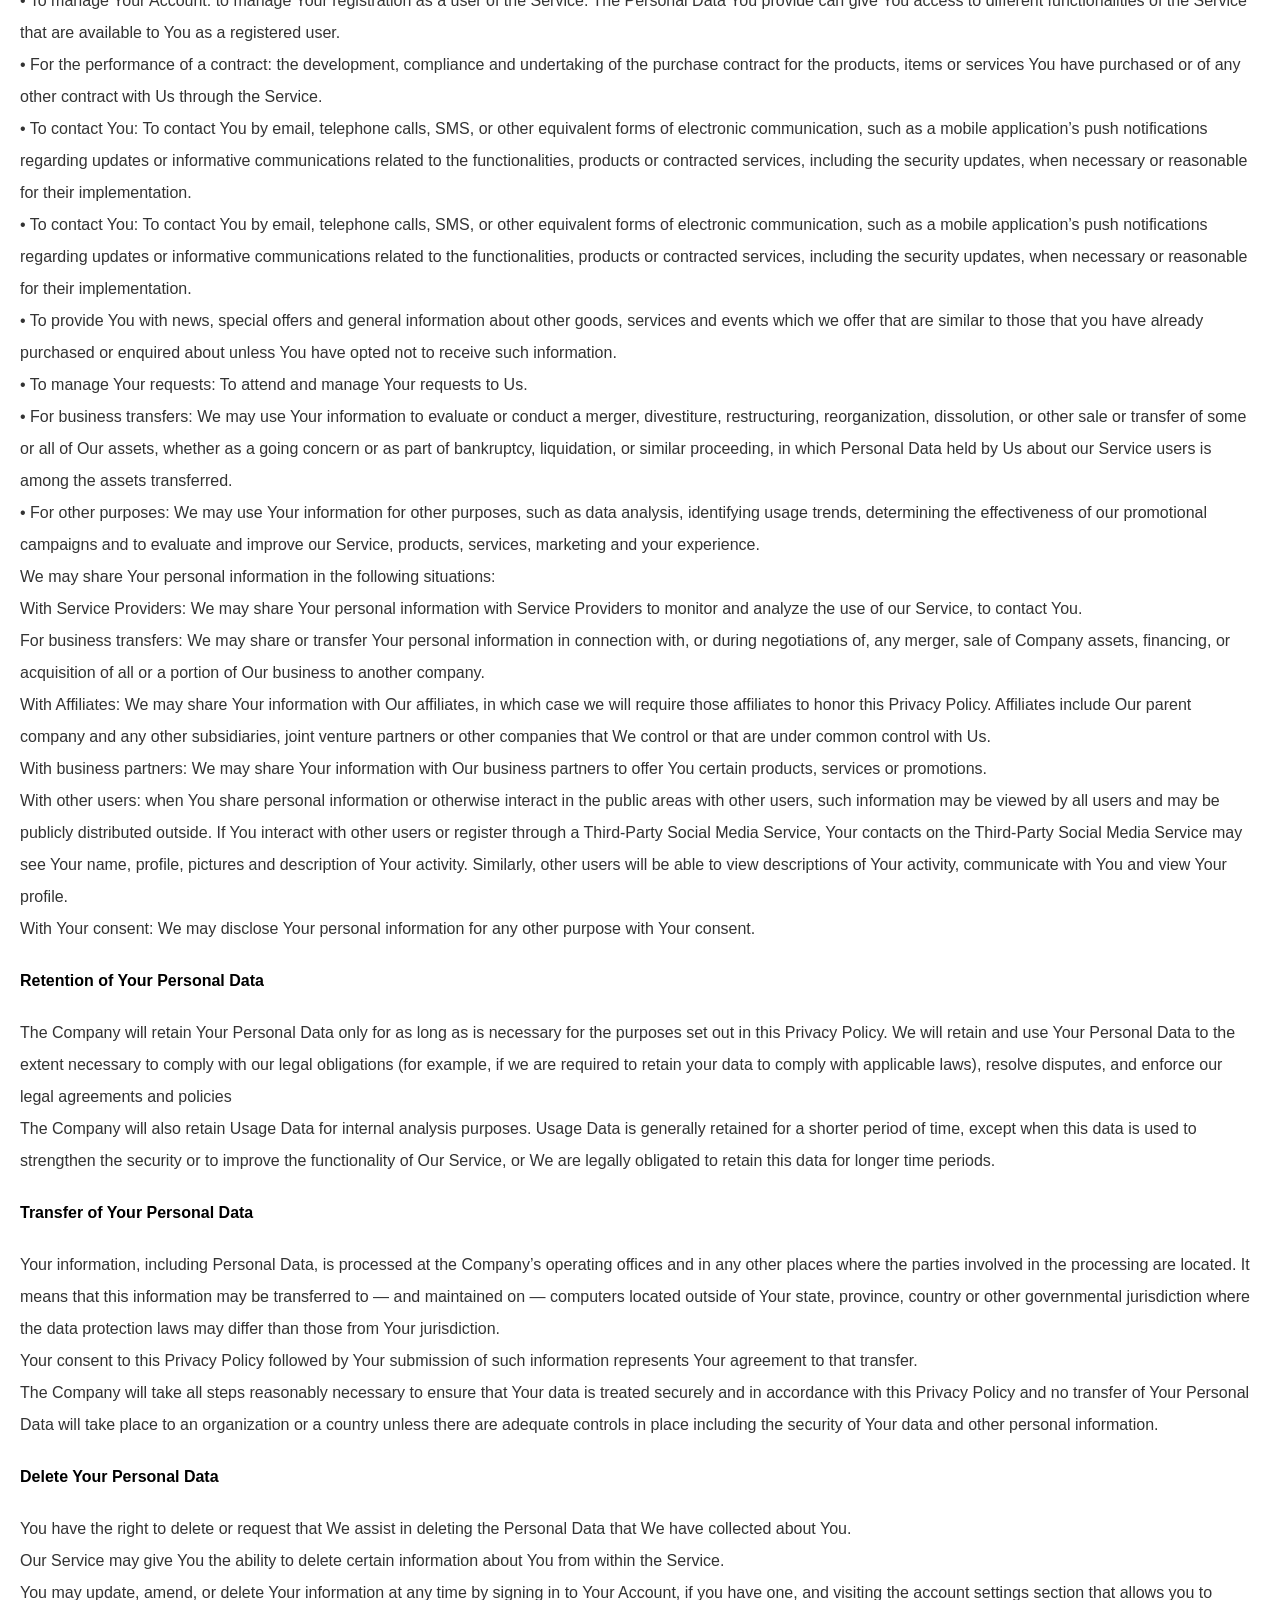
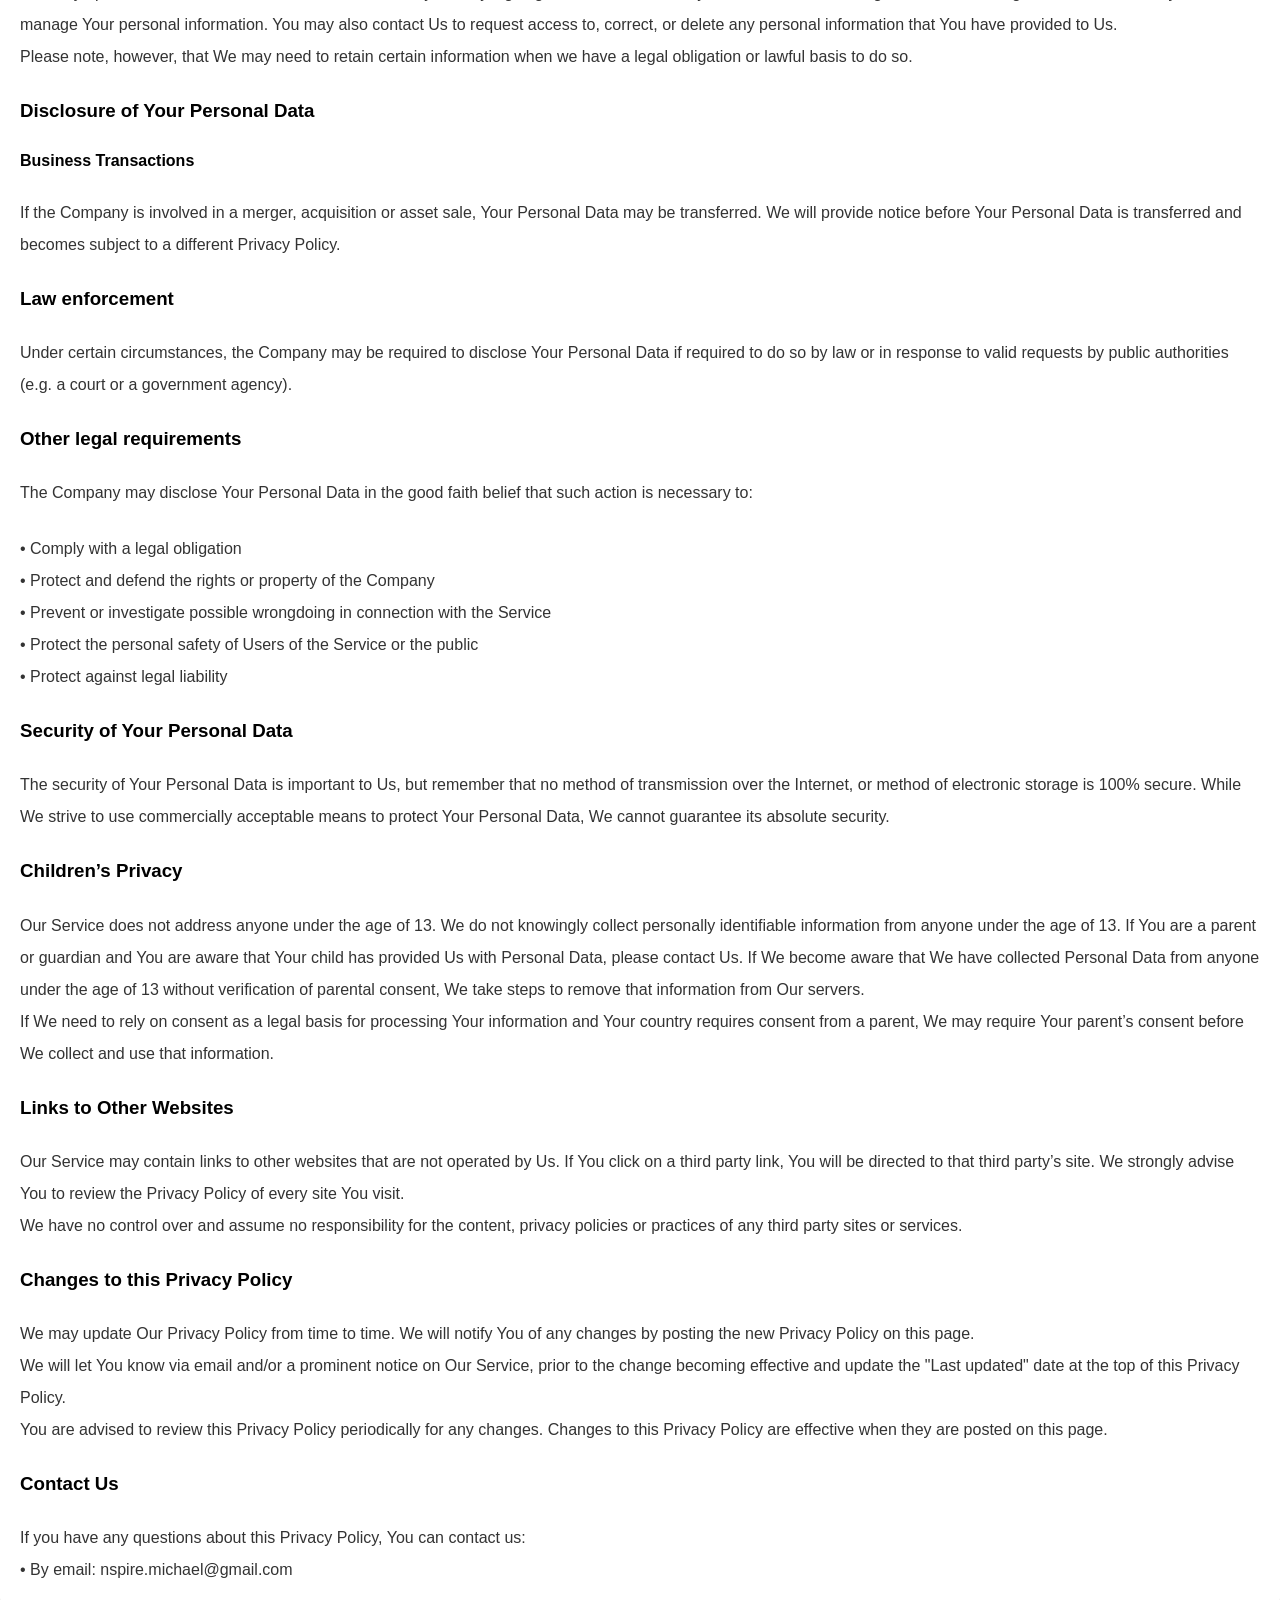
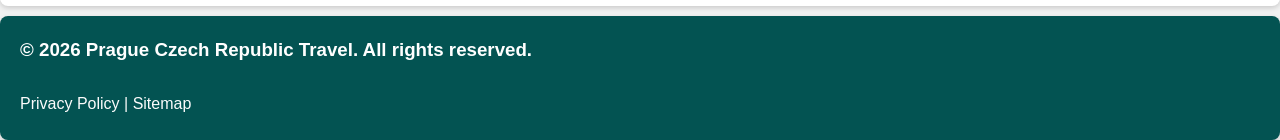
<file: privacy-policy.html>
<!DOCTYPE html>
<html lang="en">
<head>
    <meta charset="UTF-8">
    <meta name="viewport" content="width=device-width, initial-scale=1.0">
    <link rel="icon" type="image/x-icon" href="/images/favicon/favicon1a.png">
    <meta name="description" content="Discover authentic Prague Czech Republic experiences with local insight">
    <meta name="google-site-verification" content="ZiH_ycGrvEAqO5ANQCOFMkZouEIiTl9gjjwDC982bLI" />
    <link rel="stylesheet" href="css/style.css">
    <title>Privacy Policy</title>
    <link rel="canonical" href="https://www.europeprague.com/">
</head>
<body> 
<!-- START HEADER AND NAV BAR TOP GOOD DONE -->
    <header class="navbar">
        <nav>
            <ul class="nav-links">
                <li><a href="/">Home</a></li>
                <li><a href="prague-old-town">Old Town</a></li>
                <li><a href="privacy-policy" class="active">Privacy Policy</a></li>                
                <li><a href="contact-us">Contact</a></li>
            </ul>
        </nav>
    </header>
<!-- END HEADER AND NAV BAR TOP GOOD DONE -->


<!-- START TOP TEXT DONE -->
    <div class="top-text-and-title-area-privacy">
        <h1>Privacy Policy</h1>
        <br>
        <p>This Privacy Policy describes Our policies and procedures on the collection, use and disclosure of Your information when You use the Service and tells You about Your privacy rights and how the law protects You.</p>
        <p>We use Your Personal data to provide and improve the Service. By using the Service, You agree to the collection and use of information in accordance with this Privacy Policy. This Privacy Policy has been created with the help of the Privacy Policy Generator.</p>

        <h3>Interpretation and Definitions</h3>
             <br>
        <h4>Interpretation</h4>
            <br>
        <p>The words of which the initial letter is capitalized have meanings defined under the following conditions. The following definitions shall have the same meaning regardless of whether they appear in singular or in plural.</p>
     <br>
        <h4>Definitions</h4>
    <br>
        <p>For the purposes of this Privacy Policy:</p>

        <p>• Account means a unique account created for You to access our Service or parts of our Service.</p>
        <p>• Affiliate means an entity that controls, is controlled by or is under common control with a party, where "control" means ownership of 50% or more of the shares, equity interest or other securities entitled to vote for election of directors or other managing authority.</p>
        <p>• Company (referred to as either "the Company", "We", "Us" or "Our" in this Agreement) refers to Straight Forward Travel, 3645 Habersham Rd NE 104.</p>
        <p>• Cookies are small files that are placed on Your computer, mobile device or any other device by a website, containing the details of Your browsing history on that website among its many uses.</p>

        <p>• Country refers to: Georgia, United States</p>
        <p>• Device means any device that can access the Service such as a computer, a cellphone or a digital tablet.</p>
        <p>• Personal Data is any information that relates to an identified or identifiable individual.</p>
        <p>• Service refers to the Website.</p>


        <p>• Service Provider means any natural or legal person who processes the data on behalf of the Company. It refers to third-party companies or individuals employed by the Company to facilitate the Service, to provide the Service on behalf of the Company, to perform services related to the Service or to assist the Company in analyzing how the Service is used.</p>
        <p>• Third-party Social Media Service refers to any website or any social network website through which a User can log in or create an account to use the Service.</p>
        <p>• Usage Data refers to data collected automatically, either generated by the use of the Service or from the Service infrastructure itself (for example, the duration of a page visit).</p>
        <p>• Website refers to Straight Forward Travel, accessible from https://www.europeprague.com/</p>

        <p>You means the individual accessing or using the Service, or the company, or other legal entity on behalf of which such individual is accessing or using the Service, as applicable.</p>
    <br>        
        <h3>Collecting and Using Your Personal Data</h3>
    <br>        
        <h4>Types of Data Collected</h4>
    <br>        
        <h4>Personal Data</h4>
    <br>

        <p>While using Our Service, We may ask You to provide Us with certain personally identifiable information that can be used to contact or identify You. Personally identifiable information may include, but is not limited to:</p>
    <br>   
        <h4>Usage Data</h4>
    <br>        
        <p>Usage Data is collected automatically when using the Service.</p>
        <p>Usage Data may include information such as Your Device’s Internet Protocol address (e.g. IP address), browser type, browser version, the pages of our Service that You visit, the time and date of Your visit, the time spent on those pages, unique device identifiers and other diagnostic data.</p>
        <p>When You access the Service by or through a mobile device, We may collect certain information automatically, including, but not limited to, the type of mobile device You use, Your mobile device unique ID, the IP address of Your mobile device, Your mobile operating system, the type of mobile Internet browser You use, unique device identifiers and other diagnostic data.</p>
        <p>We may also collect information that Your browser sends whenever You visit our Service or when You access the Service by or through a mobile device.</p>
    <br>

        <h4>Information from Third-Party Social Media Services</h4>
    <br>        
        <p>The Company allows You to create an account and log in to use the Service through the following Third-party Social Media Services:</p>

        <p>• Google</p>
        <p>• Facebook</p>
        <p>• Meta</p>
        <p>• Instagram</p>
        <p>• Twitter</p>
        <p>• LinkedIn</p>
    <br>
        <p>If You decide to register through or otherwise grant us access to a Third-Party Social Media Service, We may collect Personal data that is already associated with Your Third-Party Social Media Service’s account, such as Your name, Your email address, Your activities or Your contact list associated with that account.</p>
        <p>You may also have the option of sharing additional information with the Company through Your Third-Party Social Media Service’s account. If You choose to provide such information and Personal Data, during registration or otherwise, You are giving the Company permission to use, share, and store it in a manner consistent with this Privacy Policy.</p>
    <br>
        <h4>Tracking Technologies and Cookies</h4>
    <br>        
        <p>We use Cookies and similar tracking technologies to track the activity on Our Service and store certain information. Tracking technologies used are beacons, tags, and scripts to collect and track information and to improve and analyze Our Service. The technologies We use may include:</p>
        <p>• Cookies or Browser Cookies. A cookie is a small file placed on Your Device. You can instruct Your browser to refuse all Cookies or to indicate when a Cookie is being sent. However, if You do not accept Cookies, You may not be able to use some parts of our Service. Unless you have adjusted Your browser setting so that it will refuse Cookies, our Service may use Cookies.</p>
        <p>• Web Beacons. Certain sections of our Service and our emails may contain small electronic files known as web beacons (also referred to as clear gifs, pixel tags, and single-pixel gifs) that permit the Company, for example, to count users who have visited those pages or opened an email and for other related website statistics (for example, recording the popularity of a certain section and verifying system and server integrity).</p>

        <p>Cookies can be "Persistent" or "Session" Cookies. Persistent Cookies remain on Your personal computer or mobile device when You go offline, while Session Cookies are deleted as soon as You close Your web browser. You can learn more about cookies on TermsFeed website article.</p>
        <p>We use both Session and Persistent Cookies for the purposes set out below:</p>
    <br>
        <h4>Necessary / Essential Cookies</h4>
    <br>        
        <p>Type: Session Cookies</p>
        <p>Administered by: Us</p>
        <p>Purpose: These Cookies are essential to provide You with services available through the Website and to enable You to use some of its features. They help to authenticate users and prevent fraudulent use of user accounts. Without these Cookies, the services that You have asked for cannot be provided, and We only use these Cookies to provide You with those services.</p>
    <br>
        <h4>Cookies Policy / Notice Acceptance Cookies</h4>
    <br>        
        <p>Type: Persistent Cookies</p>
        <p>Administered by: Us</p>

        <p>Purpose: These Cookies allow us to remember choices You make when You use the Website, such as remembering your login details or language preference. The purpose of these Cookies is to provide You with a more personal experience and to avoid You having to re-enter your preferences every time You use the Website.</p>
        <p>For more information about the cookies we use and your choices regarding cookies, please visit our Cookies Policy or the Cookies section of our Privacy Policy.</p>
    <br>
        <h4>Use of Your Personal Data</h4>
     <br>       
        <p>The Company may use Personal Data for the following purposes:</p>
    <br>
        <p>• To provide and maintain our Service, including to monitor the usage of our Service.</p>
        <p>• To manage Your Account: to manage Your registration as a user of the Service. The Personal Data You provide can give You access to different functionalities of the Service that are available to You as a registered user.</p>
        <p>• For the performance of a contract: the development, compliance and undertaking of the purchase contract for the products, items or services You have purchased or of any other contract with Us through the Service.</p>
        <p>• To contact You: To contact You by email, telephone calls, SMS, or other equivalent forms of electronic communication, such as a mobile application’s push notifications regarding updates or informative communications related to the functionalities, products or contracted services, including the security updates, when necessary or reasonable for their implementation.</p>
        <p>• To contact You: To contact You by email, telephone calls, SMS, or other equivalent forms of electronic communication, such as a mobile application’s push notifications regarding updates or informative communications related to the functionalities, products or contracted services, including the security updates, when necessary or reasonable for their implementation.</p>
        <p>• To provide You with news, special offers and general information about other goods, services and events which we offer that are similar to those that you have already purchased or enquired about unless You have opted not to receive such information.</p>
        <p>• To manage Your requests: To attend and manage Your requests to Us.</p>
        <p>• For business transfers: We may use Your information to evaluate or conduct a merger, divestiture, restructuring, reorganization, dissolution, or other sale or transfer of some or all of Our assets, whether as a going concern or as part of bankruptcy, liquidation, or similar proceeding, in which Personal Data held by Us about our Service users is among the assets transferred.</p>
        <p>• For other purposes: We may use Your information for other purposes, such as data analysis, identifying usage trends, determining the effectiveness of our promotional campaigns and to evaluate and improve our Service, products, services, marketing and your experience.</p>


        <p>We may share Your personal information in the following situations:</p>

        <p>With Service Providers: We may share Your personal information with Service Providers to monitor and analyze the use of our Service, to contact You.</p>
        <p>For business transfers: We may share or transfer Your personal information in connection with, or during negotiations of, any merger, sale of Company assets, financing, or acquisition of all or a portion of Our business to another company.</p>
        <p>With Affiliates: We may share Your information with Our affiliates, in which case we will require those affiliates to honor this Privacy Policy. Affiliates include Our parent company and any other subsidiaries, joint venture partners or other companies that We control or that are under common control with Us.</p>
        <p>With business partners: We may share Your information with Our business partners to offer You certain products, services or promotions.</p>
        <p>With other users: when You share personal information or otherwise interact in the public areas with other users, such information may be viewed by all users and may be publicly distributed outside. If You interact with other users or register through a Third-Party Social Media Service, Your contacts on the Third-Party Social Media Service may see Your name, profile, pictures and description of Your activity. Similarly, other users will be able to view descriptions of Your activity, communicate with You and view Your profile.</p>
        <p>With Your consent: We may disclose Your personal information for any other purpose with Your consent.</p>
    <br>
        <h4>Retention of Your Personal Data</h4>
    <br>
        <p>The Company will retain Your Personal Data only for as long as is necessary for the purposes set out in this Privacy Policy. We will retain and use Your Personal Data to the extent necessary to comply with our legal obligations (for example, if we are required to retain your data to comply with applicable laws), resolve disputes, and enforce our legal agreements and policies</p>
        <p>The Company will also retain Usage Data for internal analysis purposes. Usage Data is generally retained for a shorter period of time, except when this data is used to strengthen the security or to improve the functionality of Our Service, or We are legally obligated to retain this data for longer time periods.</p>
    <br>
        <h4>Transfer of Your Personal Data</h4>
     <br>       
        <p>Your information, including Personal Data, is processed at the Company’s operating offices and in any other places where the parties involved in the processing are located. It means that this information may be transferred to — and maintained on — computers located outside of Your state, province, country or other governmental jurisdiction where the data protection laws may differ than those from Your jurisdiction.</p>
        <p>Your consent to this Privacy Policy followed by Your submission of such information represents Your agreement to that transfer.</p>
        <p>The Company will take all steps reasonably necessary to ensure that Your data is treated securely and in accordance with this Privacy Policy and no transfer of Your Personal Data will take place to an organization or a country unless there are adequate controls in place including the security of Your data and other personal information.</p>
    <br>
        <h4>Delete Your Personal Data</h4>
    <br>
        <p>You have the right to delete or request that We assist in deleting the Personal Data that We have collected about You.</p>
        <p>Our Service may give You the ability to delete certain information about You from within the Service.</p>
        <p>You may update, amend, or delete Your information at any time by signing in to Your Account, if you have one, and visiting the account settings section that allows you to manage Your personal information. You may also contact Us to request access to, correct, or delete any personal information that You have provided to Us.</p>
        <p>Please note, however, that We may need to retain certain information when we have a legal obligation or lawful basis to do so.</p>
    <br>
        <h3>Disclosure of Your Personal Data</h3>
    <br>        
        <h4>Business Transactions</h4>
    <br>
        <p>If the Company is involved in a merger, acquisition or asset sale, Your Personal Data may be transferred. We will provide notice before Your Personal Data is transferred and becomes subject to a different Privacy Policy.</p>
    <br>
        <h3>Law enforcement</h3>
    <br>
        <p>Under certain circumstances, the Company may be required to disclose Your Personal Data if required to do so by law or in response to valid requests by public authorities (e.g. a court or a government agency).</p>
    <br>
        <h3>Other legal requirements</h3>
    <br>        
        <p>The Company may disclose Your Personal Data in the good faith belief that such action is necessary to:</p>
    <br>
        <p>• Comply with a legal obligation</p>
        <p>• Protect and defend the rights or property of the Company</p>
        <p>• Prevent or investigate possible wrongdoing in connection with the Service</p>
        <p>• Protect the personal safety of Users of the Service or the public</p>
        <p>• Protect against legal liability</p>

    <br>
        <h3>Security of Your Personal Data</h3>
     <br>       
        <p>The security of Your Personal Data is important to Us, but remember that no method of transmission over the Internet, or method of electronic storage is 100% secure. While We strive to use commercially acceptable means to protect Your Personal Data, We cannot guarantee its absolute security.</p>
    <br>
        <h3>Children’s Privacy</h3>
    <br>        
        <p>Our Service does not address anyone under the age of 13. We do not knowingly collect personally identifiable information from anyone under the age of 13. If You are a parent or guardian and You are aware that Your child has provided Us with Personal Data, please contact Us. If We become aware that We have collected Personal Data from anyone under the age of 13 without verification of parental consent, We take steps to remove that information from Our servers.</p>
        <p>If We need to rely on consent as a legal basis for processing Your information and Your country requires consent from a parent, We may require Your parent’s consent before We collect and use that information.</p>
    <br>
        <h3>Links to Other Websites</h3>
    <br>        
        <p>Our Service may contain links to other websites that are not operated by Us. If You click on a third party link, You will be directed to that third party’s site. We strongly advise You to review the Privacy Policy of every site You visit.</p>
        <p>We have no control over and assume no responsibility for the content, privacy policies or practices of any third party sites or services.</p>
    <br>
        <h3>Changes to this Privacy Policy</h3>
    <br>
        <p>We may update Our Privacy Policy from time to time. We will notify You of any changes by posting the new Privacy Policy on this page.</p>
        <p>We will let You know via email and/or a prominent notice on Our Service, prior to the change becoming effective and update the "Last updated" date at the top of this Privacy Policy.</p>
        <p>You are advised to review this Privacy Policy periodically for any changes. Changes to this Privacy Policy are effective when they are posted on this page.</p>
    <br>
        <h3>Contact Us</h3>
    <br>        
        <p>If you have any questions about this Privacy Policy, You can contact us:</p>
        <p>• By email: nspire.michael@gmail.com</p>



    </div>
<!-- END TOP TEXT DONE -->


<!-- Start footer -->

    <div class="page-bottom-footer-area">
  <h3>&copy; <span id="copyright-year"></span> Prague Czech Republic Travel. All rights reserved.</h3>
  <br>
        <div>
  <p> <a href="privacy-policy" class="footer-words">Privacy Policy |</a>
  <a href="sitemap.xml" class="footer-words" class="footer-words">Sitemap</a></p>
        <div>
     </div>

<!-- End footer -->
 <script>
  document.getElementById("copyright-year").textContent = new Date().getFullYear();
</script>

</body>
</html>
</file>
<file: css/style.css>
/*
==========
Start GLOBAL STYLES
==========
*/

/* Start remove all default margins and padding */
* {
    margin: 0;
    padding: 0;
    box-sizing: border-box; /* Highly recommended for layout accuracy */
}
/* End remove all default margins and padding */

/* Start body background color and font family*/
body {
  background-color: #f1f1f1;
  font-family: "Raleway", sans-serif;
  line-height: 1.5;
}
/* End body background colorand font family */


/* Start heading 1 font size*/
h1 {
  margin: 0px; /* makes space around h1 0px */
  color: #333333;
  font-size: 30px;
}
/* End heading 1 font size*/


/* Start heading 2 font size and margin */
h2 {
  font-size: 20px;
  color: #333333;
  margin-bottom: 0;
}
/* End heading 2 font size and margin */


/* Start styles for paragraph text*/
p {
  color: #333333;
  font-size: 16px;
  line-height: 2;
}
/* End styles for paragraph text*/


/* Start Link styles */
a {
  text-decoration: none;
}

.standard-link {
    color: #0077B6; /* Changes text to an orange hex color */
    text-decoration: none; /* Optional: Removes the default underline */
    font-weight: bold;
}
/* End Link styles */


.footer-words {
  color: #fcfcfc; /* Changes the link color to orange */
  gap: 40px;
}




/* Start forces every image to stretch the full width of its parent container and forces it to start on a new line*/
img {
  width: 100%;
  display: block;
}
/* End forces every image to stretch the full width of its parent container and forces it to start on a new line*/

/*
==========
END GLOBAL STYLES
==========
*/

 /*
==========
Start Variables
==========
*/
:root {
  --primaryColor:#008CBA;
  --authenticTeal:#035352;
  --sidecarYellow:#f3e8bb;
  --softGrey:#39464b;
  --charCoal:#343837;
  --mainBlack:#222;
  --mainWhite:#fff;
  --offwhite:#f7f7f7;
  --darkGrey:#afafaf;
  --mainTransition:all 0.3s linear;
  --mainSpacing:2px;
}
/*
==========
End Variables
==========
*/


/* Base Layout (Mobile First) */
.grid-container {
  display: grid;
  grid-template-columns: 1fr; /* Stacks to a single column on small screens */
  gap: 20px; /* Provides consistent spacing between items */
  padding-left: 20px;
  padding-right: 20px;
  padding-top: 20px;
  max-width: 1400px;
  margin: 0 auto;
  box-sizing: border-box; /* Ensures padding doesn't cause overflow */
}

/* Responsive Desktop Layout */
@media (min-width: 768px) {
  .grid-container {
    grid-template-columns: 2fr 1fr; /* Activates the asymmetric two-column split */
        padding-left: 0;
      padding-right: 0;
  }
}


/* Optional Styling for Visualization */
.main-content {
  background-color: #fff;
  padding: 20px;
  border-radius: 8px;
  box-shadow: 0 2px 5px 0 rgba(0, 0, 0, 0.16);
  display: grid;
  grid-template-columns: 1fr;
  grid-template-rows: auto 1fr auto;
  margin-bottom: 20px; /* Creates space below the first grid */
}


.sidebar {
  background-color: #fff;
  padding: 20px;
  border-radius: 8px;
  box-shadow: 0 2px 5px 0 rgba(0, 0, 0, 0.16); 
  display: grid;                     /* makes this column into a grid */
  grid-template-columns: 1fr;        /* makes this 1 column */
  grid-template-rows: auto 1fr auto; /* image is auto info in midle is stretched and footer is at bottom */
  margin-bottom: 20px; /* Creates space below the first grid */
}

/* Start style for ul list on right side of page sidebar */
.side-bar-list-item {
    list-style: none; 
    border: 1px solid #d8d8d8; /* Sets width, line style, and color */
    padding: 10px;             /* Adds space between text and the border */
    margin-bottom: 0px;        /* Adds space between separate list items */ 
    text-align: center;
    border-top: none;
}

.side-bar-list-item-left {
    list-style: none; 
    border: 1px solid #d8d8d8; /* Sets width, line style, and color */
    padding: 10px;             /* Adds space between text and the border */
    margin-bottom: 0px;        /* Adds space between separate list items */ 
    text-align: left;
    border-top: none;
}

.side-bar-list-item-top-line {   /* this very top of the ul list so it has a bar at top for sidbar is list on right side of page in sidebar  */
    list-style: none; 
    border: 1px solid #d8d8d8; /* Sets width, line style, and color */
    padding: 10px;             /* Adds space between text and the border */
    margin-bottom: 0px;        /* Adds space between separate list items */ 
    border-top: 1px solid #d8d8d8;
    text-align: center;
}

.side-bar-list-item-top-line-left {   /* this very top of the ul list so it has a bar at top for sidbar is list on right side of page in sidebar  */
    list-style: none; 
    border: 1px solid #d8d8d8; /* Sets width, line style, and color */
    padding: 10px;             /* Adds space between text and the border */
    margin-bottom: 0px;        /* Adds space between separate list items */ 
    border-top: 1px solid #d8d8d8;
    text-align: left;
}



/* End style for ul list on right side of page sidebar */



.card-h-two-centered {  /* centers h2 tag  */
  text-align: center;
  padding-bottom: 20px;
}


/* Start style for  footer in the white cards */ 
.card-footer {           
  background: var(--authenticTeal);
  padding: 5px 10px;
  display: grid;
  grid-template-columns: 1fr;
  justify-items: center;
}

.text-footer-color {    /* this is text in footer in the white cards */ 
  color: #fff;
}
/* End style for  footer in the white cards */


/*
==========
End style for grid main and side
==========
*/

/* Start style for top of website small while 1400 area with 1 paragraph and h1 tag */ 
.top-text-and-title-area {
  background: var(--primaryColor);
  padding: 0px 20px;
  justify-items: center;
  max-width: 1400px;
  margin: 10px auto 0px auto; 
  background-color: #fff;
  padding: 20px;
  border-radius: 8px;
  box-shadow: 0 2px 5px 0 rgba(0, 0, 0, 0.16);
}
/* End style for top of website small while 1400 area with 1 paragraph and h1 tag */ 


/* Start style for top of website small while 1400 area with 1 paragraph and h1 tag */ 
.top-text-and-title-area-privacy {
  background: var(--primaryColor);
  padding: 0px 20px;
  justify-items: left;
  max-width: 1400px;
  margin: 10px auto 0px auto; 
  background-color: #fff;
  padding: 20px;
  border-radius: 8px;
  box-shadow: 0 2px 5px 0 rgba(0, 0, 0, 0.16);
}
/* End style for top of website small while 1400 area with 1 paragraph and h1 tag */ 






/*
==========
Start styles for home page small image gallery
==========
*/
/* START IMAGE GALLERY WORKS PERFECTLY */
.image-grid {
  --gap: 16px;
  --num-cols: 4;
  --row-height: 300px;

  box-sizing: border-box;
  padding: var(--gap);
  max-width: 1400px;
  margin: 0 auto;  /* The "0 auto" rule centers the block */
    background: #fff;
      box-shadow: 0 2px 5px 0 rgba(0, 0, 0, 0.16);
        border-radius: 8px;
 

  display: grid;
  grid-template-columns: repeat(var(--num-cols), 1fr);
  grid-auto-rows: var(--row-height);
  gap: var(--gap);
}

.image-grid > img {
  width: 100%;
  height: 100%;
  object-fit: cover;
}

.image-grid-col-2 {
  grid-column: span 2;
}

.image-grid-row-2 {
  grid-row: span 2;
}

@media screen and (max-width: 1024px) {      /* for screens under 1024px */
  .image-grid {
   --num-cols: 2;
   --row-height: 200px;
  }
}
/* END IMAGE GALLERY WORKS PERFECTLY */
/*
==========
End styles for home page small image gallery
==========
*/


 /* Start styles for list side by side in big white card */
.center-container-text {
  text-align: center;
}

.list-prague-old-town-container {
  display: flex;         /* Arranges children in a row */
  gap: 40px;             /* Adds space between the lists */
  justify-content: center;  /* Centers list on page */
}
 /* End styles for list side by side in big white card */

 /* Start footer styles */
 .page-bottom-footer-area {
  background: var(--authenticTeal);
  padding: 0px 10px;
  color: #fff;
  justify-items: center;
  max-width: 1400px;
  margin: 10px auto 0px auto; 
  padding: 20px;
  border-radius: 8px;
  box-shadow: 0 2px 5px 0 rgba(0, 0, 0, 0.16);
 }
 /* End footer styles */

/*
==========
Start styles for nav bar top of page
==========
*/
/* Start navbar is part of header for sticky to work  justify change center so links centered */
.navbar {
  display: flex;
  justify-content: center;
  max-width: 1400px;
  margin: 0 auto;  /* The "0 auto" rule centers the block */
  align-items: center;
  background-color: var(--authenticTeal);
  padding: 15px 30px;
  position: sticky; /* Keeps navbar at the top while scrolling */
  top: 0;
  z-index: 1000;
}
/* End navbar is part of header for sticky to work  justify change center so links centered */

/* List container handling link alignments */
.nav-links {
  list-style: none;
  display: flex;
  justify-content: center; /* Horizontally centers your menu items */
  flex-grow: 1;            /* Allows the list to fill up the middle section */
  list-style: none;
  margin: 0;
  padding: 0;
  gap: 30px;               /* Defines modern spacing between links */
}


/* Start individual text link style and transition */
.nav-links a {
  color: #f2f2f2;
  text-decoration: none;
  font-size: 16px;
  padding: 8px 12px;
  transition: background-color 0.3s ease, color 0.3s ease;
  border-radius: 4px;
}
/* Start individual text link style and transition */

/* Start hover effect */
.nav-links a:hover, 
.nav-links a.active {
  background-color: #04AA6D; /* Highlight color */
  color: #fff;
}
/* End hover effect */

/*
==========
End styles for nav bar top of page
==========
*/


/* EVERYTHING ABOVE IS PERFECT */





/* Form Styles */

form {
    background-color: #ECECEC;
    padding: 30px 40px;
}

input[type="email"],
input[type="text"],
input[type="tel"],
input[type="email"] {
    width: 100%;
    display: block;
    box-sizing: border-box;
    padding: 0 10px;
    height: 40px;
} 

#yourMessage {
  width: 100%;
  box-sizing: border-box; /* Ensures padding doesn't cause overflow */
  padding: 10px;          /* Optional: adds space inside */
}

/* End Form Styles */
</file>
